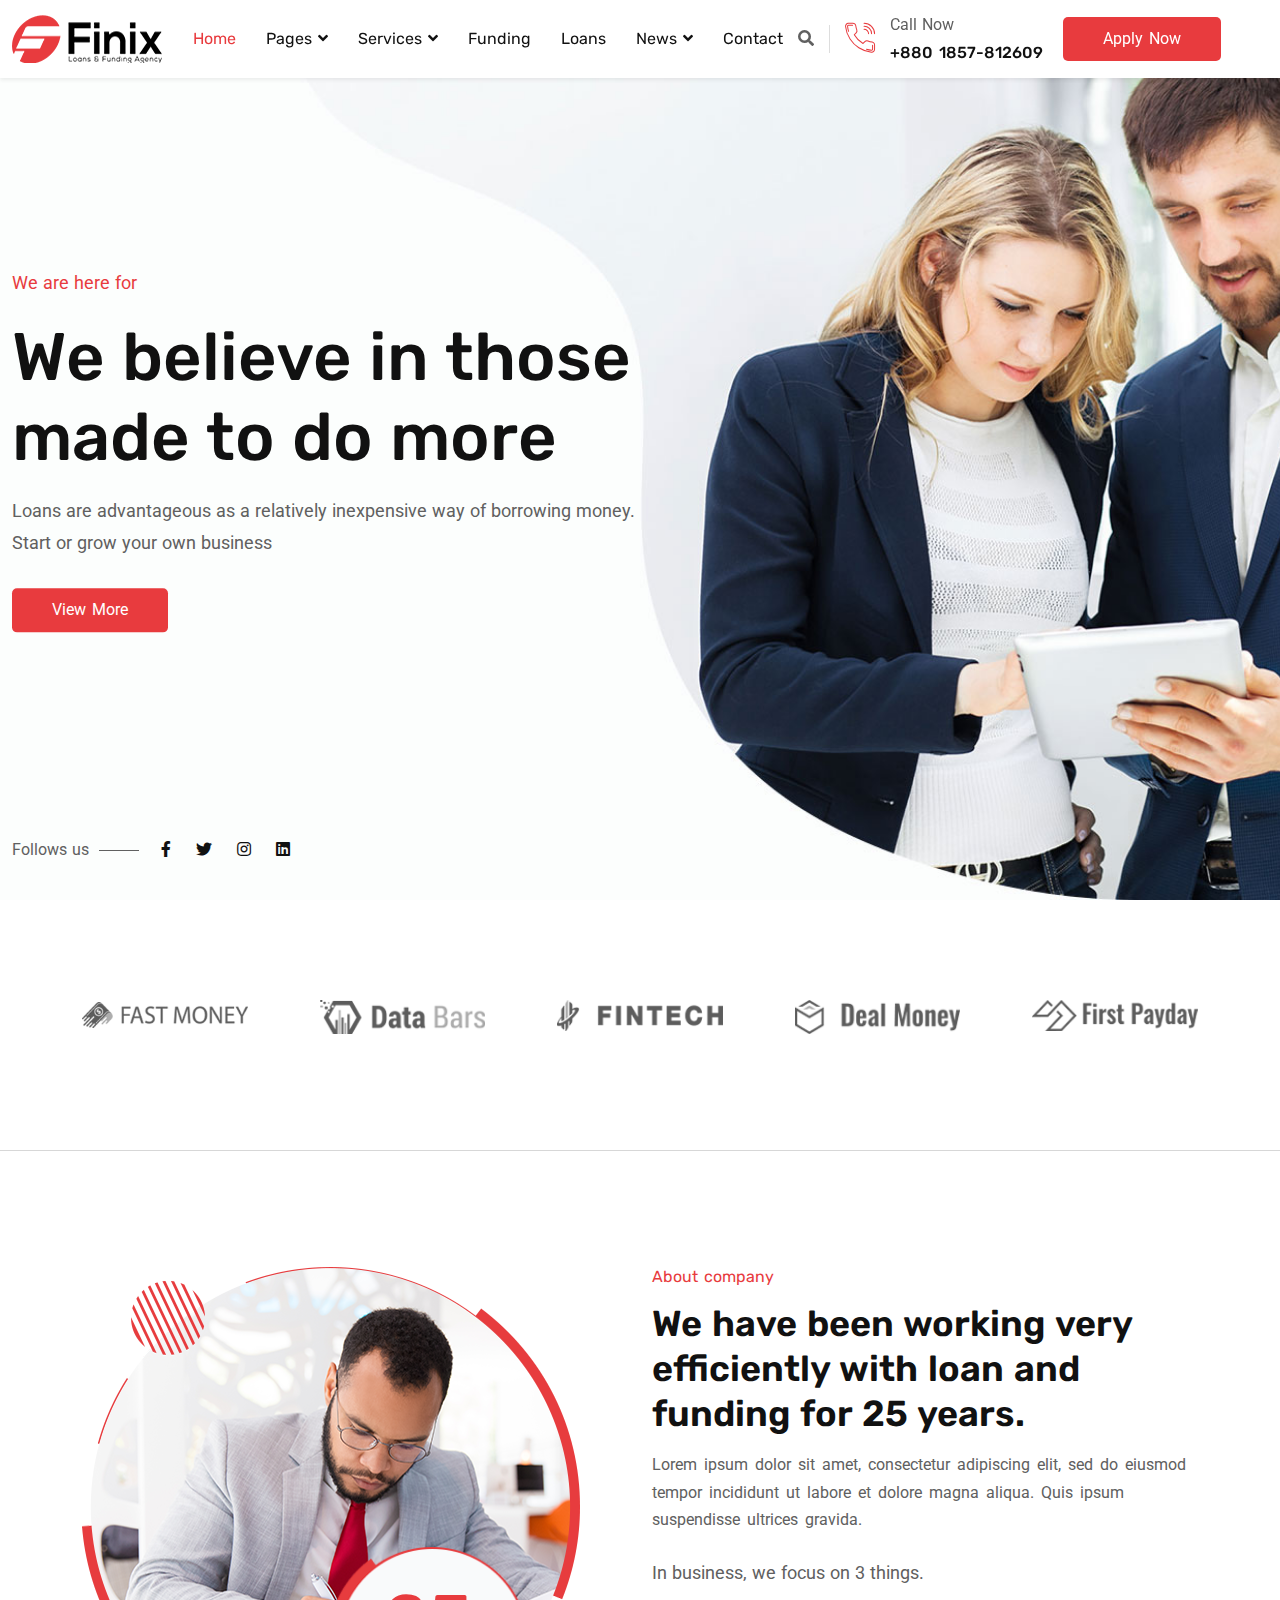
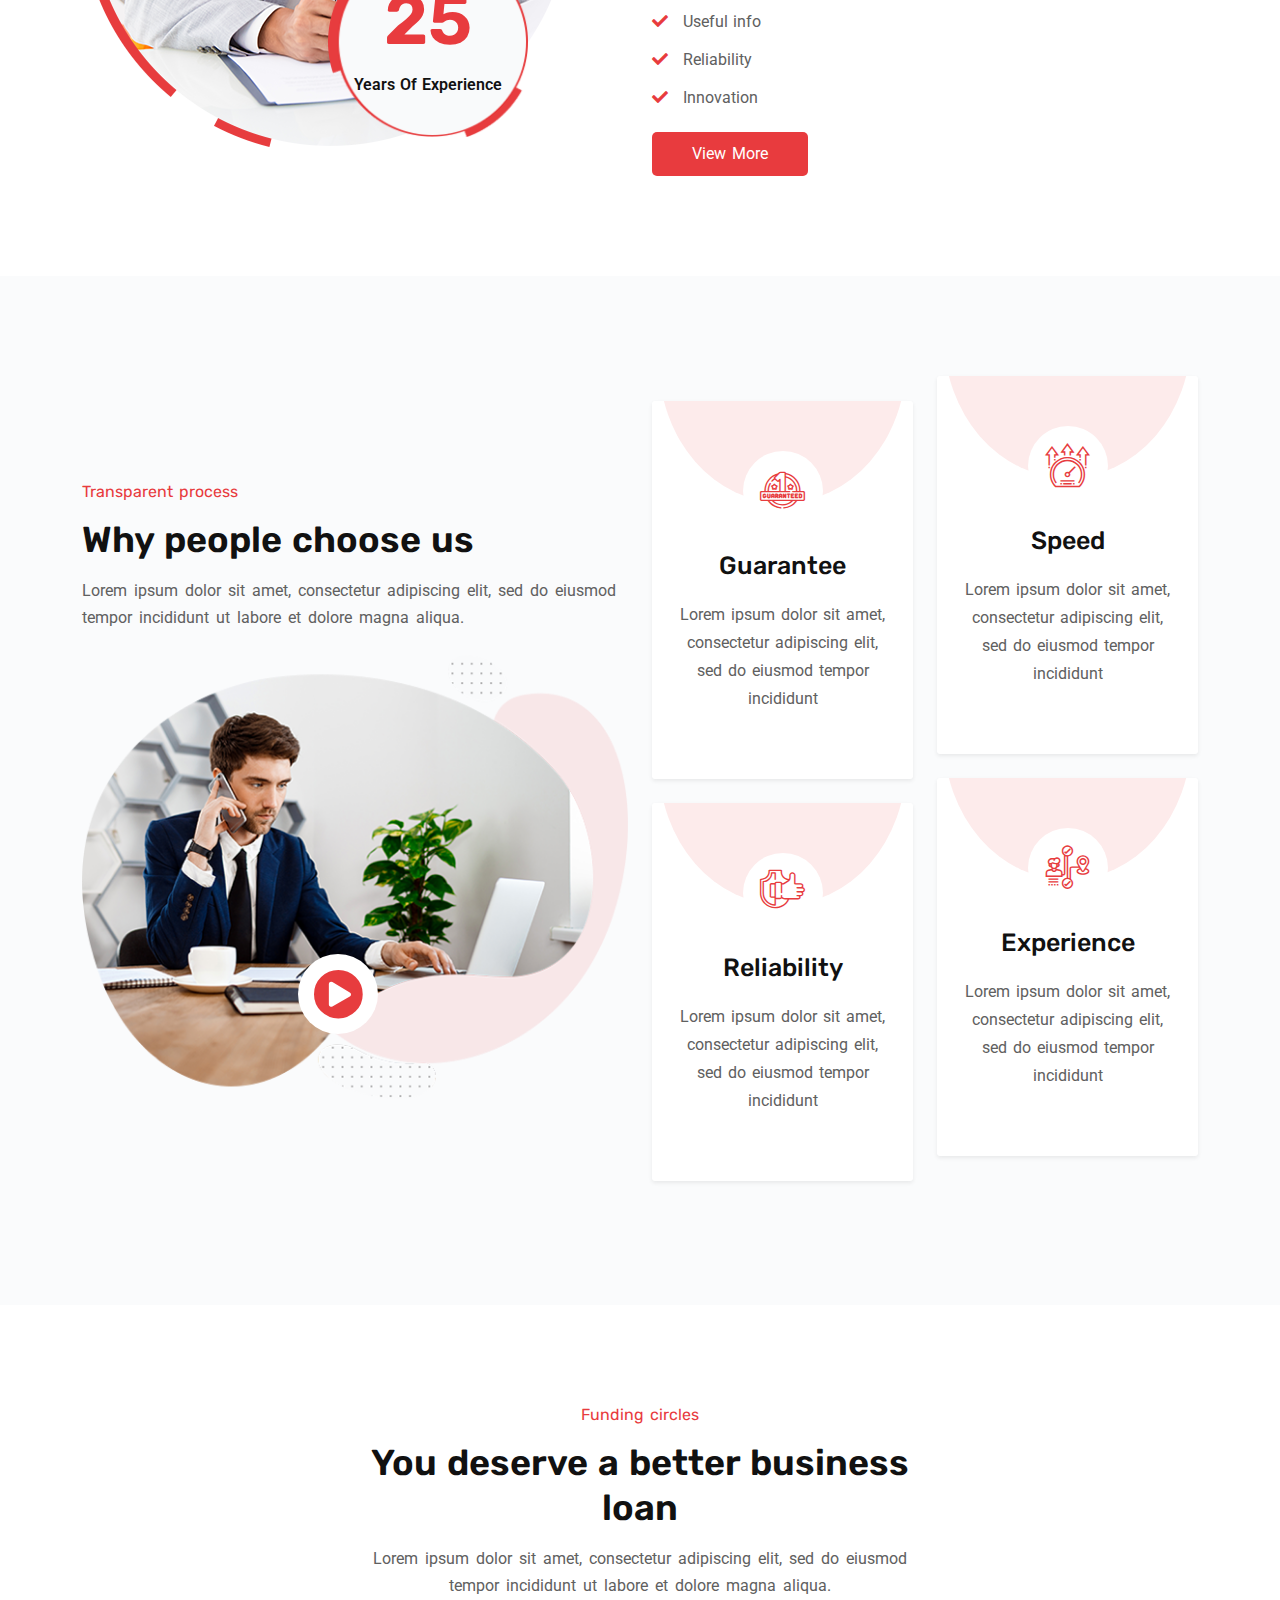
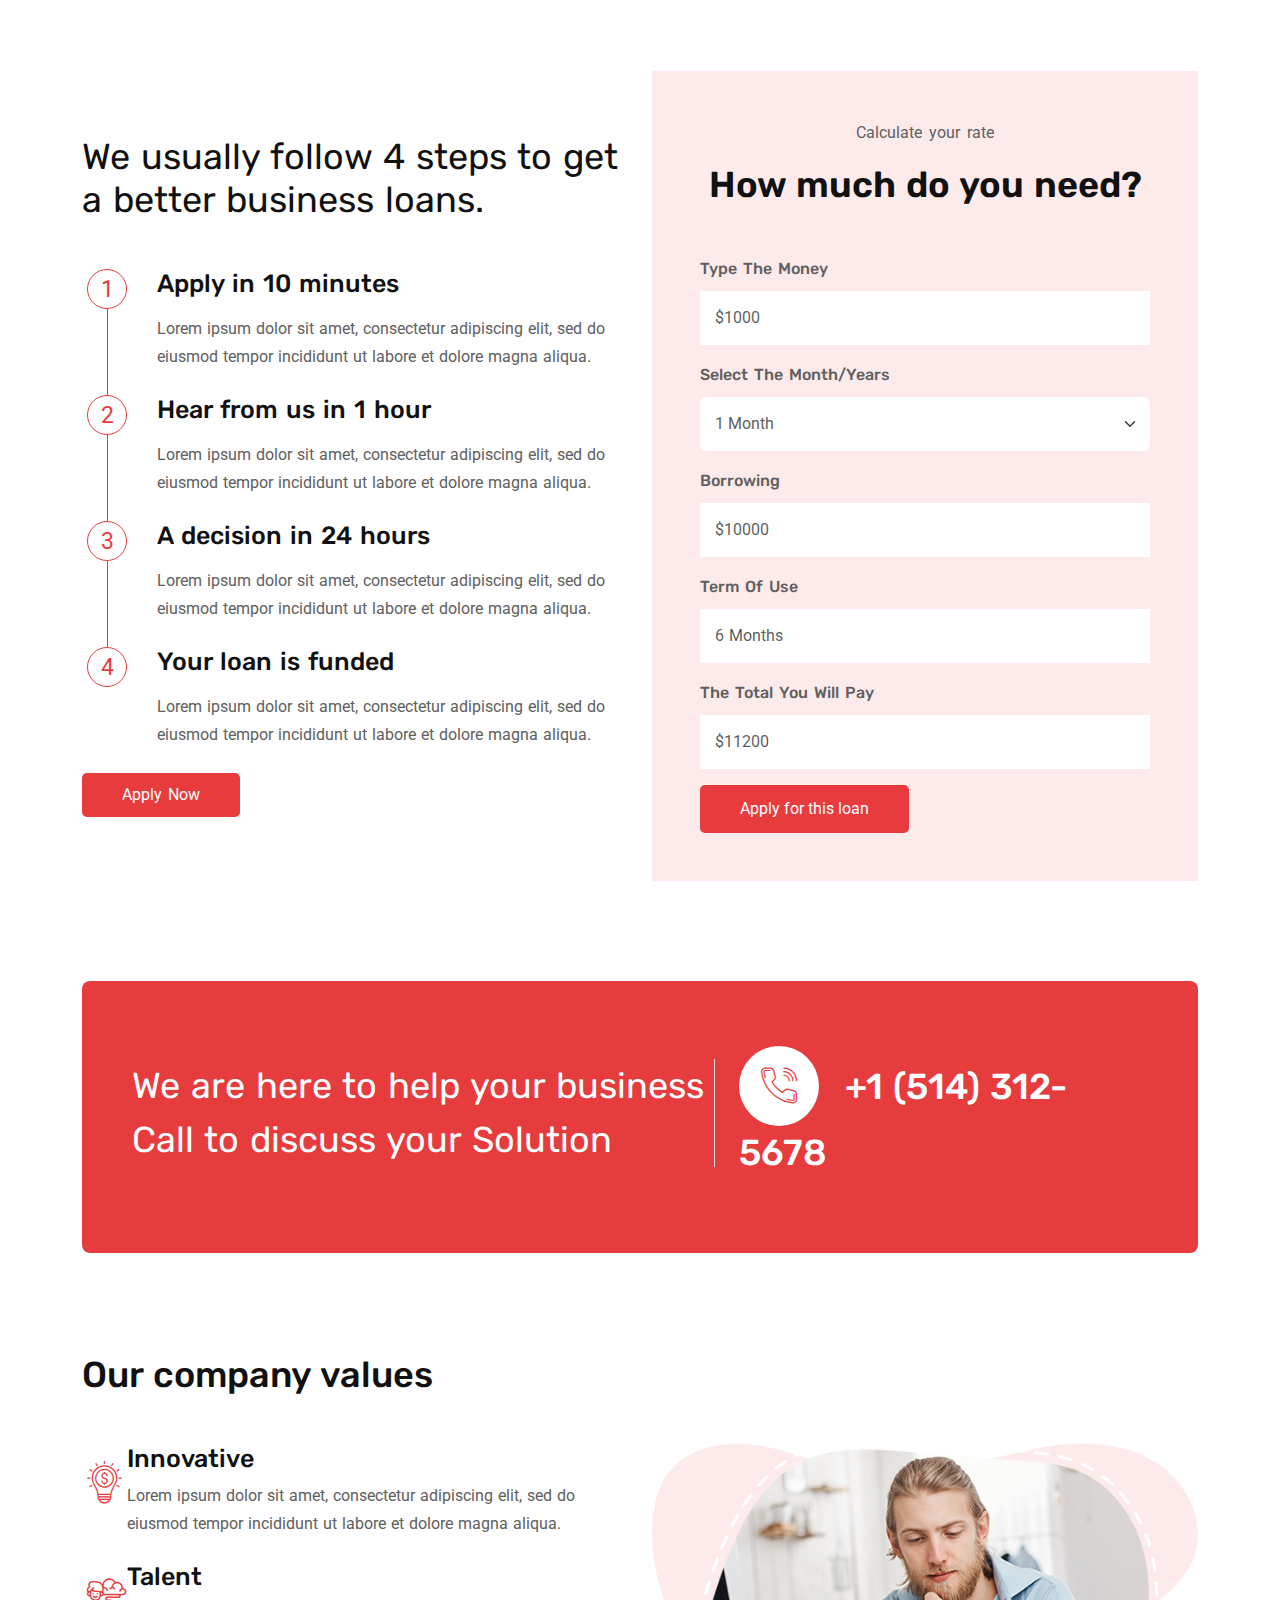
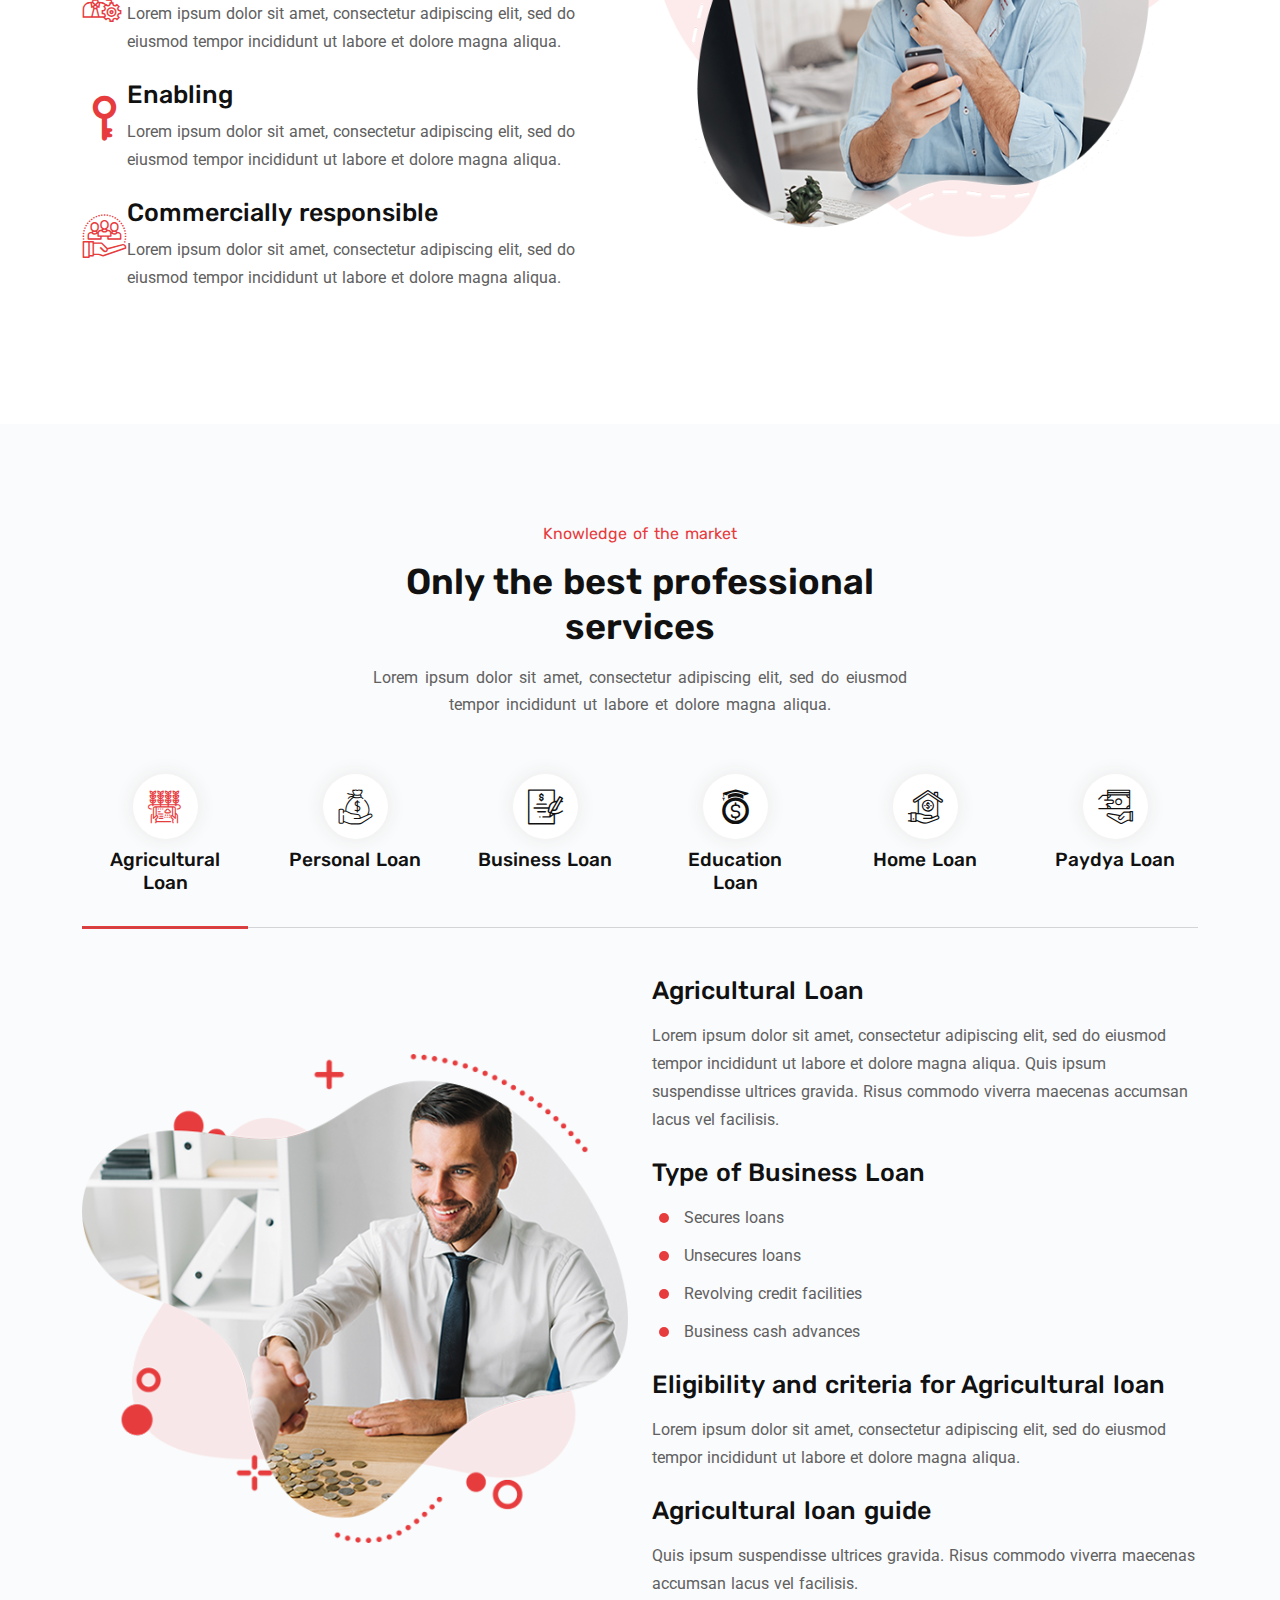
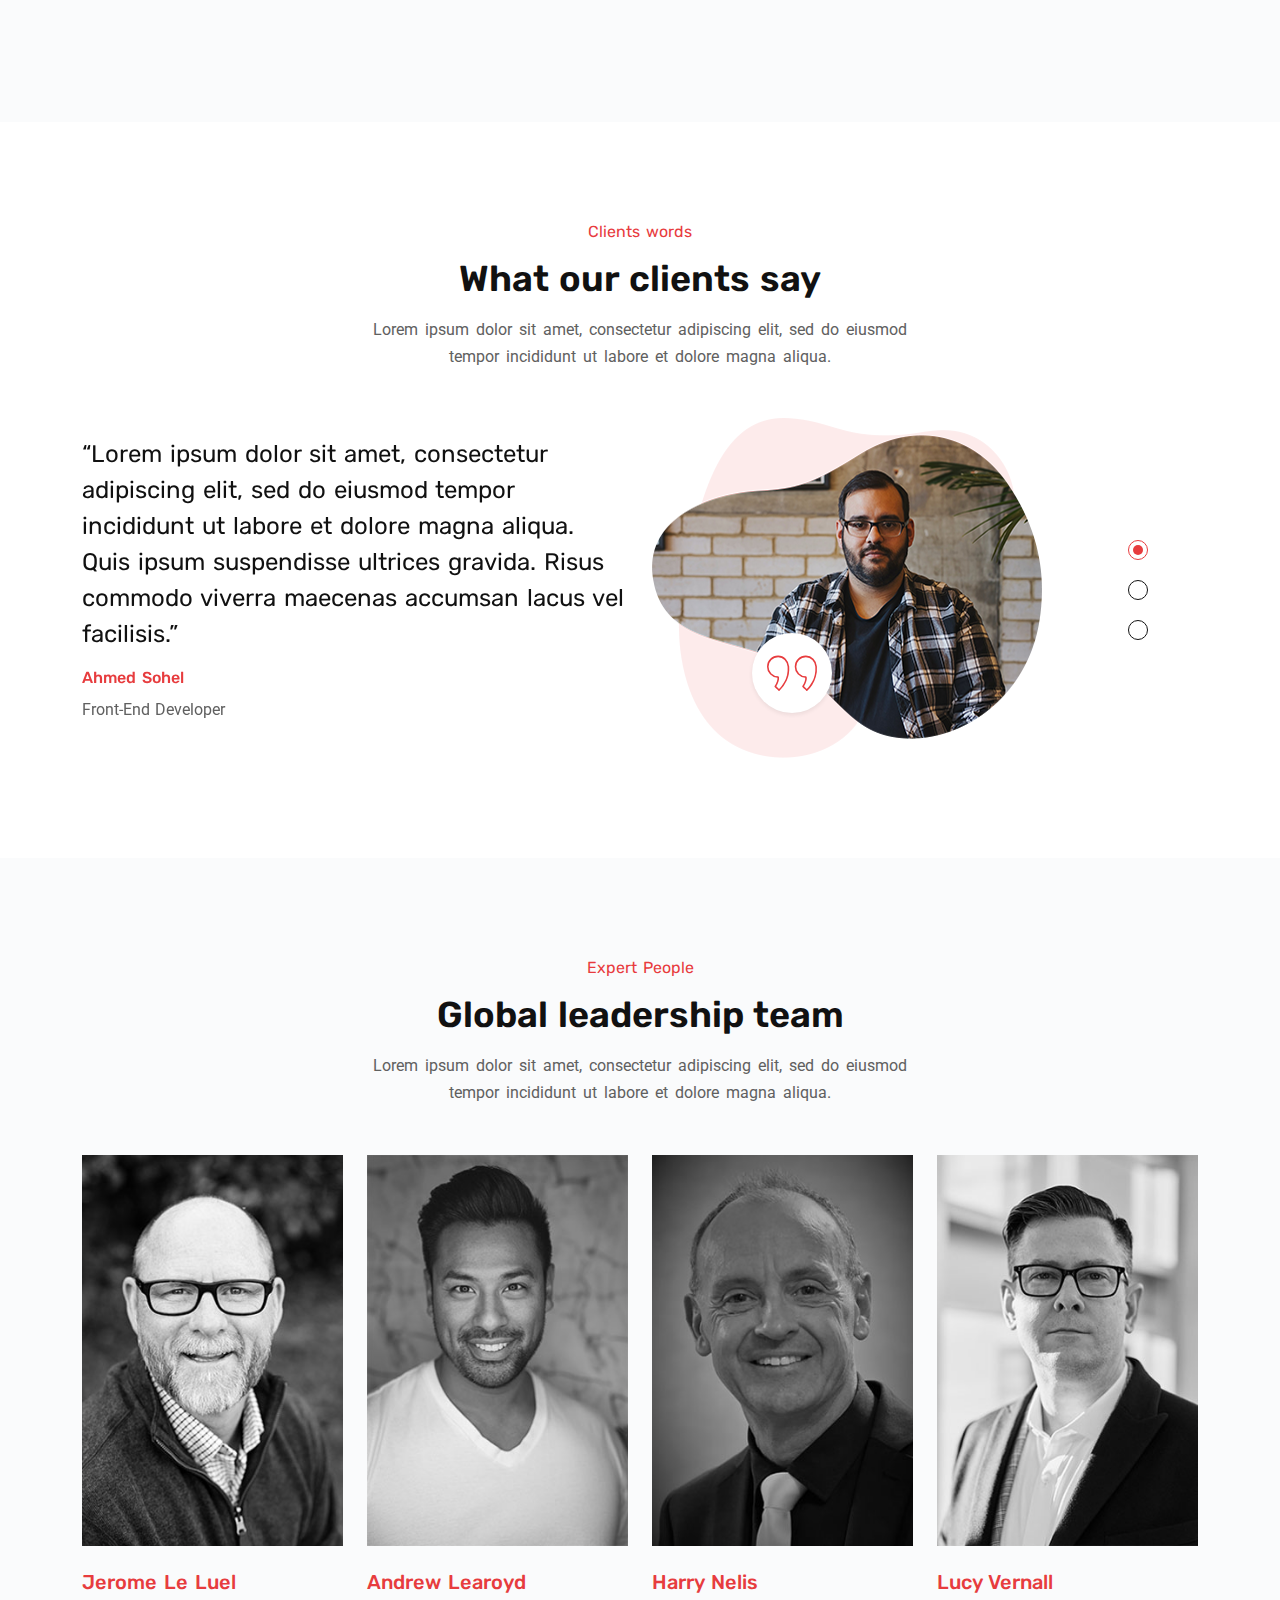
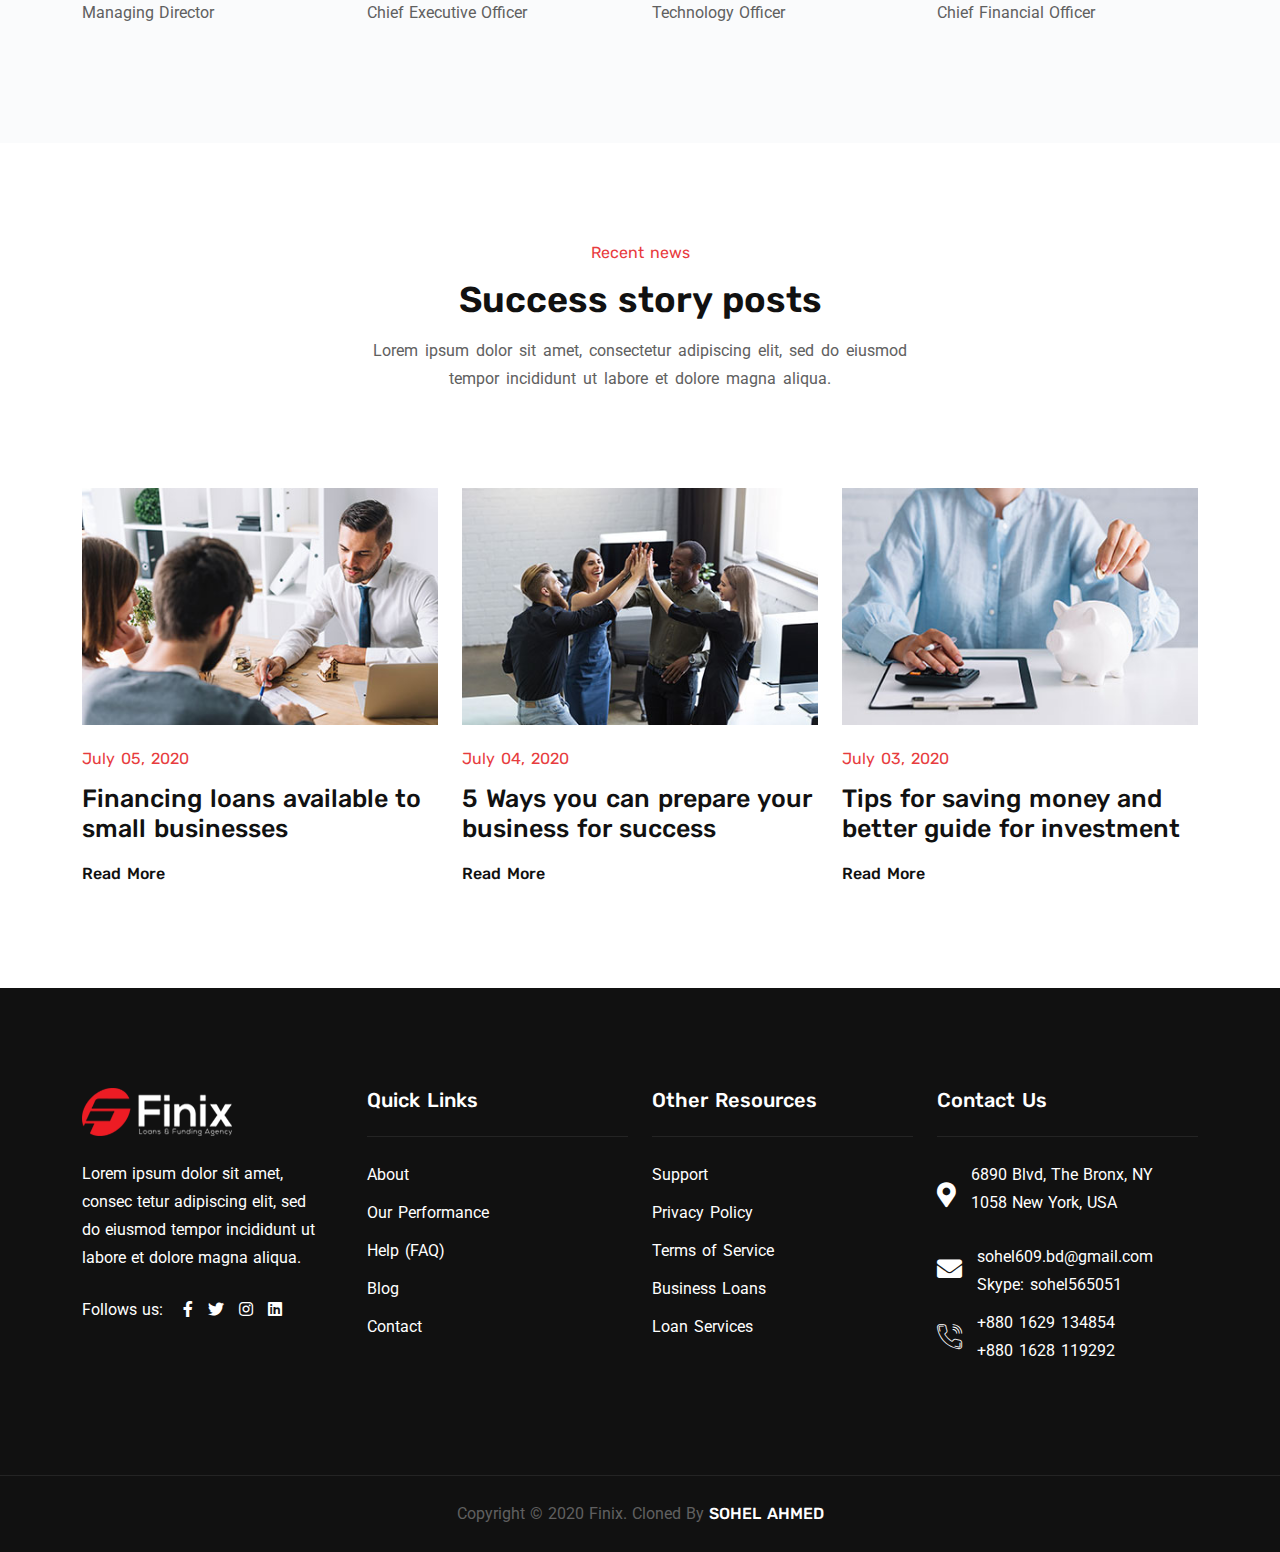
<file: index.html>
<!DOCTYPE html>
<html lang="en">
  <head>
    <!-- Required meta tags -->
    <meta charset="utf-8" />
    <meta name="viewport" content="width=device-width, initial-scale=1" />

    <!-- Favicon -->
    <link rel="shortcut icon" href="./images/favicon.png" type="image/png" sizes="25x25"/>

    <!-- Fonts Link -->
    <link rel="preconnect" href="https://fonts.gstatic.com" />
    <link href="https://fonts.googleapis.com/css2?family=Roboto:wght@300;400&display=swap" rel="stylesheet"/>
    <link rel="preconnect" href="https://fonts.gstatic.com" />
    <link href="https://fonts.googleapis.com/css2?family=Rubik:wght@300;400;500;600;700&display=swap" rel="stylesheet"/>

    <!-- Fonts-icon Link -->
    <link rel="stylesheet" href="./assets/font-icon/flaticon.css" />
    <link rel="stylesheet" href="https://cdnjs.cloudflare.com/ajax/libs/font-awesome/5.15.1/css/all.min.css"/>

    <!-- Bootstrap CSS -->
    <link rel="stylesheet" href="https://stackpath.bootstrapcdn.com/bootstrap/5.0.0-alpha1/css/bootstrap.min.css"/>

    <!-- CSS Link -->
    <link rel="stylesheet" href="style.css" />
    <link rel="stylesheet" href="./assets/css/responsive.css">

    <title>Finix - Loans and Finding Agency</title>
  </head>
  <body data-spy="scroll" data-target=".navbar">
    <!-- Header Section -->
    <header class="header-section">
      <!-- Navigation -->
      <nav class="navbar navbar-expand-lg navbar-light nav-bg fixed-top shadow-sm">
        <div class="container-fluid">
          <a class="navbar-brand" href="index.html">
            <img src="./images/logo-dark.png" alt="Finix" class="img-fluid" />
          </a>
          <button class="navbar-toggler" type="button" data-toggle="collapse" data-target="#navbarSupportedContent" aria-controls="navbarSupportedContent" aria-expanded="false" aria-label="Toggle navigation">
            <span class="navbar-toggler-icon"></span>
          </button>
          <div class="collapse navbar-collapse" id="navbarSupportedContent">
            <ul class="navbar-nav nav-menu ml-auto mb-2 mb-lg-0">
              <li class="nav-item">
                <a class="nav-link active" aria-current="page" href="index.html">Home</a>
              </li>
              <li class="nav-item drop-btn">
                <a class="nav-link" href="#">Pages <i class="fas fa-angle-down"></i></a>
                <ul class="drop-content shadow">
                  <li><a href="about.html">About</a></li>
                  <li><a href="team.html">Team</a></li>
                  <li><a href="faq.html">FAQ</a></li>
                  <li><a href="gallery.html">Gallery</a></li>
                </ul>
              </li>
              <li class="nav-item drop-btn">
                <a class="nav-link" href="services.html">Services <i class="fas fa-angle-down"></i></a>
                <ul class="drop-content shadow">
                  <li><a href="services.html">Services</a></li>
                  <li><a href="single-service.html">Services Details</a></li>
                </ul>
              </li>
              <li class="nav-item">
                <a class="nav-link" href="#">Funding</a>
              </li>
              <li class="nav-item">
                <a class="nav-link" href="#">Loans</a>
              </li>
              <li class="nav-item drop-btn">
                <a class="nav-link" href="blog.html">News <i class="fas fa-angle-down"></i></a>
                <ul class="drop-content shadow">
                  <li><a href="blog.html">News Grid</a></li>
                  <li><a href="blog-post.html">News Details</a></li>
                </ul>
              </li>
              <li class="nav-item">
                <a class="nav-link" href="contact.html">Contact</a>
              </li>
            </ul>
            <div class="top-info d-lg-flex align-items-center">
              <div class="search-icon">
                <i class="fas fa-search"></i>
                <form action="#" class="search-form">
                  <input type="text" placeholder="Search" class="form-control search-input"/>
                  <button type="submit" class="search-submit">
                    <i class="fas fa-search"></i>
                  </button>
                </form>
              </div>
              <div class="call-button d-flex align-items-center">
                <div class="call-icon">
                  <i class="flaticon-telephone"></i>
                </div>
                <div class="call-info">
                  <span class="d-block">Call Now</span>
                  <a href="tel:+8801857812609">+880 1857-812609</a>
                </div>
              </div>
              <div class="apply-button">
                <a href="#" class="btn btn-default">Apply Now</a>
              </div>
            </div>
          </div>
        </div>
      </nav>
      <!-- Banner -->
      <div class="container-fluid">
        <div class="banner-content">
          <p class="banner-sub">We are here for</p>
          <h1 class="banner-title">We believe in those made to do more</h1>
          <p class="banner-text">Loans are advantageous as a relatively inexpensive way of borrowing money. Start or grow your own business</p>
          <a href="#" class="btn btn-default">View More</a>
        </div>
        <div class="banner-social d-flex align-items-center">
          <p>Follows us</p>
          <ul>
            <li><a href="#"><i class="fab fa-facebook-f"></i></a></li>
            <li><a href="#"><i class="fab fa-twitter"></i></a></li>
            <li><a href="#"><i class="fab fa-instagram"></i></a></li>
            <li><a href="#"><i class="fab fa-linkedin"></i></a></li>
          </ul>
        </div>
      </div>
    </header>
    <!-- Header Section -->

    <!-- Partner Section -->
    <section class="partner-section section-padding">
      <div class="container">
        <div class="row justify-content-between">
          <!-- Single Partner -->
          <div class="col-lg-2">
            <div class="single-partner">
              <img src="./images/partner-1.png" alt="partner" class="img-fluid">
            </div>
          </div>
          <!-- Single Partner -->
          <div class="col-lg-2">
            <div class="single-partner">
              <img src="./images/partner-2.png" alt="partner" class="img-fluid">
            </div>
          </div>
          <!-- Single Partner -->
          <div class="col-lg-2">
            <div class="single-partner">
              <img src="./images/partner-3.png" alt="partner" class="img-fluid">
            </div>
          </div>
          <!-- Single Partner -->
          <div class="col-lg-2">
            <div class="single-partner">
              <img src="./images/partner-4.png" alt="partner" class="img-fluid">
            </div>
          </div>
          <!-- Single Partner -->
          <div class="col-lg-2">
            <div class="single-partner">
              <img src="./images/partner-5.png" alt="partner" class="img-fluid">
            </div>
          </div>
        </div>
      </div>
    </section>
    <hr>
    <!-- Partner Section -->

    <!-- About Section -->
    <section class="about-section section-padding">
      <div class="container">
        <div class="row justify-content-center">
          <!-- Single Col -->
          <div class="col-lg-6 col-md-10">
            <div class="about-img-area position-relative">
              <img src="./images/about-img.png" alt="About Images" class="img-fluid">
              <div class="about-shape text-center d-flex align-items-center justify-content-center">
                <div class="about-shape-text">
                  <h3>25</h3>
                  <p>Years Of Experience</p>
                </div>
              </div>
            </div>
          </div>
          <!-- Single Col -->
          <div class="col-lg-6 col-md-10">
            <div class="about-text-area">
              <div class="section-title-area mb-4">
                <h5 class="section-sub">About company</h5>
                <h2 class="section-title">We have been working very efficiently with loan and funding for 25 years.</h2>
                <p class="section-text">Lorem ipsum dolor sit amet, consectetur adipiscing elit, sed do eiusmod tempor incididunt ut labore et dolore magna aliqua. Quis ipsum suspendisse ultrices gravida.</p>
              </div>
              <div class="about-content">
                <p>In business, we focus on 3 things.</p>
                <ul>
                  <li> <i class="fas fa-check"></i> Useful info</li>
                  <li> <i class="fas fa-check"></i> Reliability</li>
                  <li> <i class="fas fa-check"></i> Innovation</li>
                </ul>
                <a href="#" class="btn btn-default">View More</a>
              </div>
            </div>
          </div>
        </div>
      </div>
    </section>
    <!-- About Section -->

    <!-- Why choose section -->
    <section class="why-choose-section section-padding custom-bg">
      <div class="container">
        <div class="row justify-content-center align-items-center">
          <!-- Single col -->
          <div class="col-lg-6 col-md-10">
            <div class="section-title-area mb-4">
              <h5 class="section-sub">Transparent process</h5>
              <h2 class="section-title">Why people choose us</h2>
              <p class="section-text">Lorem ipsum dolor sit amet, consectetur adipiscing elit, sed do eiusmod tempor incididunt ut labore et dolore magna aliqua.</p>
            </div>
            <div class="why-choose-img-area position-relative">
              <img src="./images/choose.png" alt="Why choose " class="img-fluid">
              <a href="#" class="play-btn"><i class="fas fa-play-circle"></i></a>
            </div>
          </div>
          <!-- Single col -->
          <div class="col-lg-6 col-md-10">
            <div class="why-choose-content-area">
              <div class="row">
                <!-- single item -->
                <div class="col-md-6">
                  <div class="why-choose-single-item mar-top1 overflow-hidden text-center shadow-sm position-relative mb-4">
                    <div class="icon-area">
                      <i class="flaticon-guaranteed"></i>
                    </div>
                    <div class="text-area">
                      <h3>Guarantee</h3>
                      <p>Lorem ipsum dolor sit amet, consectetur adipiscing elit, sed do eiusmod tempor incididunt</p>
                    </div>
                  </div>
                </div>
                <!-- single item -->
                <div class="col-md-6">
                  <div class="why-choose-single-item overflow-hidden text-center shadow-sm position-relative mb-4">
                    <div class="icon-area">
                      <i class="flaticon-speed"></i>
                    </div>
                    <div class="text-area">
                      <h3>Speed</h3>
                      <p>Lorem ipsum dolor sit amet, consectetur adipiscing elit, sed do eiusmod tempor incididunt</p>
                    </div>
                  </div>
                </div>
                <!-- single item -->
                <div class="col-md-6">
                  <div class="why-choose-single-item overflow-hidden text-center shadow-sm position-relative mb-4">
                    <div class="icon-area">
                      <i class="flaticon-reliability"></i>
                    </div>
                    <div class="text-area">
                      <h3>Reliability</h3>
                      <p>Lorem ipsum dolor sit amet, consectetur adipiscing elit, sed do eiusmod tempor incididunt</p>
                    </div>
                  </div>
                </div>
                <!-- single item -->
                <div class="col-md-6">
                  <div class="why-choose-single-item mar-top2 overflow-hidden text-center shadow-sm position-relative mb-4">
                    <div class="icon-area">
                      <i class="flaticon-user-experience"></i>
                    </div>
                    <div class="text-area">
                      <h3>Experience</h3>
                      <p>Lorem ipsum dolor sit amet, consectetur adipiscing elit, sed do eiusmod tempor incididunt</p>
                    </div>
                  </div>
                </div>
              </div>
            </div>
          </div>
        </div>
      </div>
    </section>
    <!-- Why choose section -->

    <!-- Funding Section -->
    <section class="funding-section section-padding">
      <div class="container">
        <!-- section  title -->
        <div class="row justify-content-center">
          <div class="col-lg-6 col-md-10">
            <div class="section-title-area text-center mb-4">
              <h5 class="section-sub">Funding circles</h5>
              <h2 class="section-title">You deserve a better business loan</h2>
              <p class="section-text">Lorem ipsum dolor sit amet, consectetur adipiscing elit, sed do eiusmod tempor incididunt ut labore et dolore magna aliqua.</p>
            </div>
          </div>
        </div>
        <!-- Section content -->
        <div class="section-content mt-5">
          <div class="row justify-content-center align-items-center">
            <!-- Single col -->
            <div class="col-lg-6 col-md-8">
              <div class="step-timeline-area">
                <h2 class="mb-5">We usually follow 4 steps to get a better business loans.</h2>
                <ul class="step-timeline position-relative">
                  
                  <li data-count="1" class="mb-4">
                    <h3 class="mb-3">Apply in 10 minutes</h3>
                    <p>Lorem ipsum dolor sit amet, consectetur adipiscing elit, sed do eiusmod tempor incididunt ut labore et dolore magna aliqua.</p>
                  </li>

                  <li data-count="2" class="mb-4">
                    <h3 class="mb-3">Hear from us in 1 hour</h3>
                    <p>Lorem ipsum dolor sit amet, consectetur adipiscing elit, sed do eiusmod tempor incididunt ut labore et dolore magna aliqua.</p>
                  </li>

                  <li data-count="3" class="mb-4">
                    <h3 class="mb-3">A decision in 24 hours</h3>
                    <p>Lorem ipsum dolor sit amet, consectetur adipiscing elit, sed do eiusmod tempor incididunt ut labore et dolore magna aliqua.</p>
                  </li>

                  <li data-count="4" class="mb-4">
                    <h3 class="mb-3">Your loan is funded</h3>
                    <p>Lorem ipsum dolor sit amet, consectetur adipiscing elit, sed do eiusmod tempor incididunt ut labore et dolore magna aliqua.</p>
                  </li>
                </ul>
                <a href="#" class="btn btn-default">Apply Now</a>
              </div>
            </div>
            <!-- Single col -->
            <div class="col-lg-6 col-md-8">
              <div class="calculation-form-area p-5">
                <div class="form-title text-center">
                  <p class="section-text">Calculate your rate</p>
                  <h2 class="section-title">How much do you need?</h2>
                </div>
                <form action="#" class="calculation-form mt-5">
                  <!-- single-input -->
                  <div class="form-group mb-3">
                    <label for="money-type" class="mb-2">Type The Money</label>
                    <input type="text" class="form-control form-input" id="money-type" placeholder="$1000">
                  </div>
                  <!-- single-input -->
                  <div class="form-group mb-3">
                    <label for="month" class="mb-2">Select The Month/Years</label>
                    <select class="form-select select-input" aria-label="Default select example">
                      <option value="1" selected>1 Month</option>
                      <option value="2">2 Months</option>
                      <option value="3">3 Months</option>
                      <option value="4">4 Months</option>
                      <option value="6">6 Months</option>
                      <option value="1">1 year</option>
                      <option value="24">2 years</option>
                      <option value="36">3 years</option>
                    </select>
                  </div>
                  <!-- single-input -->
                  <div class="form-group mb-3">
                    <label for="borrowing" class="mb-2">Borrowing</label>
                    <input type="text" class="form-control form-input" id="borrowing" placeholder="$10000">
                  </div>
                  <!-- single-input -->
                  <div class="form-group mb-3">
                    <label for="term-time" class="mb-2">Term Of Use</label>
                    <input type="text" class="form-control form-input" id="term-time" placeholder="6 Months">
                  </div>
                  <!-- single-input -->
                  <div class="form-group mb-3">
                    <label for="total" class="mb-2">The Total You Will Pay</label>
                    <input type="text" class="form-control form-input" id="total" placeholder="$11200">
                  </div>
                  <button type="submit" class="bnt btn-block btn-default">Apply for this loan</button>
                </form>
              </div>
            </div>
          </div>
        </div>
      </div>
    </section>
    <!-- Funding Section -->
    
    <!-- Solution section -->
    <section class="solution-section">
      <div class="container">
        <div class="solution-item">
          <div class="row align-items-center">
            <!-- single col -->
            <div class="col-lg-7 col-md-6">
              <div class="solution-content position-relative">
                <h2>We are here to help your business Call to discuss your Solution</h2>
              </div>
            </div>
            <!-- single col -->
            <div class="col-lg-5 col-md-6">
              <div class="solution-info text-right">
                <h2><i class="flaticon-telephone"></i> <a href="tel:+1514312-5678" class="text-white">+1 (514) 312-5678</a></h2>
              </div>
            </div>
          </div>
        </div>
      </div>
    </section>
    <!-- Solution section -->

    <!-- company valo section -->
    <section class="company-value-section section-padding">
      <div class="container">
        <div class="row justify-content-center align-items-center">
          <!-- single-col -->
          <div class="col-lg-6 cocl-md-8">
            <div class="value-text-area">
              <h2 class="mb-5">Our company values</h2>
              <ul class="value-items p-0">
                <!-- single item -->
                <li class="d-flex align-items-start mb-2">
                  <div class="value-icon">
                    <i class="flaticon-idea"></i>
                  </div>
                  <div class="value-text ml-4">
                    <h3>Innovative</h3>
                    <p>Lorem ipsum dolor sit amet, consectetur adipiscing elit, sed do eiusmod tempor incididunt ut labore et dolore magna aliqua.</p>
                  </div>
                </li>
                <!-- single item -->
                <li class="d-flex align-items-start mb-2">
                  <div class="value-icon">
                    <i class="flaticon-talent"></i>
                  </div>
                  <div class="value-text ml-4">
                    <h3>Talent</h3>
                    <p>Lorem ipsum dolor sit amet, consectetur adipiscing elit, sed do eiusmod tempor incididunt ut labore et dolore magna aliqua.</p>
                  </div>
                </li>
                <!-- single item -->
                <li class="d-flex align-items-start mb-2">
                  <div class="value-icon">
                    <i class="flaticon-key"></i>
                  </div>
                  <div class="value-text ml-4">
                    <h3>Enabling</h3>
                    <p>Lorem ipsum dolor sit amet, consectetur adipiscing elit, sed do eiusmod tempor incididunt ut labore et dolore magna aliqua.</p>
                  </div>
                </li>
                <!-- single item -->
                <li class="d-flex align-items-start mb-2">
                  <div class="value-icon">
                    <i class="flaticon-responsibility"></i>
                  </div>
                  <div class="value-text ml-4">
                    <h3>Commercially responsible</h3>
                    <p>Lorem ipsum dolor sit amet, consectetur adipiscing elit, sed do eiusmod tempor incididunt ut labore et dolore magna aliqua.</p>
                  </div>
                </li>
              </ul>
            </div>
          </div>
          <!-- single-col -->
          <div class="col-lg-6 cocl-md-8">
            <div class="value-img-area">
              <img src="./images/company2.png" alt="company value" class="img-fluid">
            </div>
          </div>
        </div>
      </div>
    </section>
    <!-- company valo section -->

    <!-- Service section -->
    <section class="servicec-section section-padding custom-bg">
      <div class="container">
        <!-- Section-title -->
        <div class="row justify-content-center">
          <div class="col-lg-6 col-md-10">
            <div class="section-title-area text-center mb-5">
              <h5 class="section-sub">Knowledge of the market</h5>
              <h2 class="section-title">Only the best professional services</h2>
              <p class="section-text">Lorem ipsum dolor sit amet, consectetur adipiscing elit, sed do eiusmod tempor incididunt ut labore et dolore magna aliqua.</p>
            </div>
          </div>
        </div>
        <!-- section-content -->
        <div class="row">
          <div class="col-12">
            <div class="section-content">
              
              <ul class="row nav mb-3" id="pills-tab" role="tablist">
                <!-- single button -->
                <li class="nav-item col-lg-2">
                  <a class="nav-link active" id="pills-home-tab" data-toggle="pill" href="#agricultural" role="tab">
                    <div class="tab-button text-center">
                      <div class="tab-btn-icon">
                        <i class="flaticon-agriculture"></i>
                      </div>
                      <div class="tab-btn-text">
                        <h4>Agricultural Loan</h4>
                      </div>
                    </div>
                  </a>
                </li>
                <!-- single button -->
                <li class="nav-item col-lg-2">
                  <a class="nav-link" id="pills-profile-tab" data-toggle="pill" href="#personal" role="tab">
                    <div class="tab-button text-center">
                      <div class="tab-btn-icon">
                        <i class="flaticon-salary"></i>
                      </div>
                      <div class="tab-btn-text">
                        <h4>Personal Loan</h4>
                      </div>
                    </div>
                  </a>
                </li>
                <!-- single button -->
                <li class="nav-item col-lg-2">
                  <a class="nav-link" id="pills-contact-tab" data-toggle="pill" href="#business" role="tab">
                    <div class="tab-button text-center">
                      <div class="tab-btn-icon">
                        <i class="flaticon-loan"></i>
                      </div>
                      <div class="tab-btn-text">
                        <h4>Business Loan</h4>
                      </div>
                    </div>
                  </a>
                </li>
                <!-- single button -->
                <li class="nav-item col-lg-2">
                  <a class="nav-link" id="pills-contact-tab" data-toggle="pill" href="#education" role="tab">
                    <div class="tab-button text-center">
                      <div class="tab-btn-icon">
                        <i class="flaticon-education-cost"></i>
                      </div>
                      <div class="tab-btn-text">
                        <h4>Education Loan</h4>
                      </div>
                    </div>
                  </a>
                </li>
                <!-- single button -->
                <li class="nav-item col-lg-2">
                  <a class="nav-link" id="pills-contact-tab" data-toggle="pill" href="#home-loan" role="tab">
                    <div class="tab-button text-center">
                      <div class="tab-btn-icon">
                        <i class="flaticon-loan-1"></i>
                      </div>
                      <div class="tab-btn-text">
                        <h4>Home Loan</h4>
                      </div>
                    </div>
                  </a>
                </li>
                <!-- single button -->
                <li class="nav-item col-lg-2">
                  <a class="nav-link" id="pills-contact-tab" data-toggle="pill" href="#payday" role="tab">
                    <div class="tab-button text-center">
                      <div class="tab-btn-icon">
                        <i class="flaticon-loan-2"></i>
                      </div>
                      <div class="tab-btn-text">
                        <h4>Paydya Loan</h4>
                      </div>
                    </div>
                  </a>
                </li>
              </ul>
              <hr>
              <div class="tab-content mt-5" id="pills-tabContent">
                <!-- single tab -->
                <div class="tab-pane fade show active" id="agricultural" role="tabpanel" aria-labelledby="pills-home-tab">
                  <div class="row justify-content-center align-items-center">
                    <!-- single-col -->
                    <div class="col-lg-6 col-md-10 d-md-block d-none">
                      <div class="tab-contant-img-area">
                        <img src="./images/services-tab.png" alt="service image" class="img-fluid">
                      </div>
                    </div>
                    <!-- single-col -->
                    <div class="col-lg-6 col-md-10">
                      <div class="tab-content-text-area">
                        <div class="service-item mb-4">
                          <h3 class="mb-3">Agricultural Loan</h3>
                          <p>Lorem ipsum dolor sit amet, consectetur adipiscing elit, sed do eiusmod tempor incididunt ut labore et dolore magna aliqua. Quis ipsum suspendisse ultrices gravida. Risus commodo viverra maecenas accumsan lacus vel facilisis.</p>
                        </div>
                        <div class="service-item mb-4">
                          <h3 class="mb-3">Type of Business Loan</h3>
                          <ul class="tab-list">
                            <li>Secures loans</li>
                            <li>Unsecures loans</li>
                            <li>Revolving credit facilities</li>
                            <li>Business cash advances</li>
                          </ul>
                        </div>
                        <div class="service-item mb-4">
                          <h3 class="mb-3">Eligibility and criteria for Agricultural loan</h3>
                          <p>Lorem ipsum dolor sit amet, consectetur adipiscing elit, sed do eiusmod tempor incididunt ut labore et dolore magna aliqua.</p>
                        </div>
                        <div class="service-item mb-4">
                          <h3 class="mb-3">Agricultural loan guide</h3>
                          <p>Quis ipsum suspendisse ultrices gravida. Risus commodo viverra maecenas accumsan lacus vel facilisis.</p>
                        </div>
                      </div>
                    </div>
                  </div>
                </div>
                <!-- single tab -->
                <div class="tab-pane fade" id="personal" role="tabpanel" aria-labelledby="pills-profile-tab">
                  <div class="row justify-content-center align-items-center">
                    <!-- single-col -->
                    <div class="col-lg-6 col-md-10 d-md-block d-none">
                      <div class="tab-contant-img-area">
                        <img src="./images/services-tab.png" alt="service image" class="img-fluid">
                      </div>
                    </div>
                    <!-- single-col -->
                    <div class="col-lg-6 col-md-10">
                      <div class="tab-content-text-area">
                        <div class="service-item mb-4">
                          <h3 class="mb-3">Personal Loan</h3>
                          <p>Lorem ipsum dolor sit amet, consectetur adipiscing elit, sed do eiusmod tempor incididunt ut labore et dolore magna aliqua. Quis ipsum suspendisse ultrices gravida. Risus commodo viverra maecenas accumsan lacus vel facilisis.</p>
                        </div>
                        <div class="service-item mb-4">
                          <h3 class="mb-3">Type of Business Loan</h3>
                          <ul class="tab-list">
                            <li>Secures loans</li>
                            <li>Unsecures loans</li>
                            <li>Revolving credit facilities</li>
                            <li>Business cash advances</li>
                          </ul>
                        </div>
                        <div class="service-item mb-4">
                          <h3 class="mb-3">Eligibility and criteria for Personal loan</h3>
                          <p>Lorem ipsum dolor sit amet, consectetur adipiscing elit, sed do eiusmod tempor incididunt ut labore et dolore magna aliqua.</p>
                        </div>
                        <div class="service-item mb-4">
                          <h3 class="mb-3">Personal loan guide</h3>
                          <p>Quis ipsum suspendisse ultrices gravida. Risus commodo viverra maecenas accumsan lacus vel facilisis.</p>
                        </div>
                      </div>
                    </div>
                  </div>
                </div>
                <!-- single tab -->
                <div class="tab-pane fade" id="business" role="tabpanel" aria-labelledby="pills-contact-tab">
                  <div class="row justify-content-center align-items-center">
                    <!-- single-col -->
                    <div class="col-lg-6 col-md-10 d-md-block d-none">
                      <div class="tab-contant-img-area">
                        <img src="./images/services-tab.png" alt="service image" class="img-fluid">
                      </div>
                    </div>
                    <!-- single-col -->
                    <div class="col-lg-6 col-md-10">
                      <div class="tab-content-text-area">
                        <div class="service-item mb-4">
                          <h3 class="mb-3">Business Loan</h3>
                          <p>Lorem ipsum dolor sit amet, consectetur adipiscing elit, sed do eiusmod tempor incididunt ut labore et dolore magna aliqua. Quis ipsum suspendisse ultrices gravida. Risus commodo viverra maecenas accumsan lacus vel facilisis.</p>
                        </div>
                        <div class="service-item mb-4">
                          <h3 class="mb-3">Type of Business Loan</h3>
                          <ul class="tab-list">
                            <li>Secures loans</li>
                            <li>Unsecures loans</li>
                            <li>Revolving credit facilities</li>
                            <li>Business cash advances</li>
                          </ul>
                        </div>
                        <div class="service-item mb-4">
                          <h3 class="mb-3">Eligibility and criteria for Business loan</h3>
                          <p>Lorem ipsum dolor sit amet, consectetur adipiscing elit, sed do eiusmod tempor incididunt ut labore et dolore magna aliqua.</p>
                        </div>
                        <div class="service-item mb-4">
                          <h3 class="mb-3">Business loan guide</h3>
                          <p>Quis ipsum suspendisse ultrices gravida. Risus commodo viverra maecenas accumsan lacus vel facilisis.</p>
                        </div>
                      </div>
                    </div>
                  </div>
                </div>
                <!-- single tab -->
                <div class="tab-pane fade" id="education" role="tabpanel" aria-labelledby="pills-contact-tab">
                  <div class="row justify-content-center align-items-center">
                    <!-- single-col -->
                    <div class="col-lg-6 col-md-10 d-md-block d-none">
                      <div class="tab-contant-img-area">
                        <img src="./images/services-tab.png" alt="service image" class="img-fluid">
                      </div>
                    </div>
                    <!-- single-col -->
                    <div class="col-lg-6 col-md-10">
                      <div class="tab-content-text-area">
                        <div class="service-item mb-4">
                          <h3 class="mb-3">Education Loan</h3>
                          <p>Lorem ipsum dolor sit amet, consectetur adipiscing elit, sed do eiusmod tempor incididunt ut labore et dolore magna aliqua. Quis ipsum suspendisse ultrices gravida. Risus commodo viverra maecenas accumsan lacus vel facilisis.</p>
                        </div>
                        <div class="service-item mb-4">
                          <h3 class="mb-3">Type of Business Loan</h3>
                          <ul class="tab-list">
                            <li>Secures loans</li>
                            <li>Unsecures loans</li>
                            <li>Revolving credit facilities</li>
                            <li>Business cash advances</li>
                          </ul>
                        </div>
                        <div class="service-item mb-4">
                          <h3 class="mb-3">Eligibility and criteria for Education loan</h3>
                          <p>Lorem ipsum dolor sit amet, consectetur adipiscing elit, sed do eiusmod tempor incididunt ut labore et dolore magna aliqua.</p>
                        </div>
                        <div class="service-item mb-4">
                          <h3 class="mb-3">Education loan guide</h3>
                          <p>Quis ipsum suspendisse ultrices gravida. Risus commodo viverra maecenas accumsan lacus vel facilisis.</p>
                        </div>
                      </div>
                    </div>
                  </div>
                </div>
                <!-- single tab -->
                <div class="tab-pane fade" id="home-loan" role="tabpanel" aria-labelledby="pills-contact-tab">
                  <div class="row justify-content-center align-items-center">
                    <!-- single-col -->
                    <div class="col-lg-6 col-md-10 d-md-block d-none">
                      <div class="tab-contant-img-area">
                        <img src="./images/services-tab.png" alt="service image" class="img-fluid">
                      </div>
                    </div>
                    <!-- single-col -->
                    <div class="col-lg-6 col-md-10">
                      <div class="tab-content-text-area">
                        <div class="service-item mb-4">
                          <h3 class="mb-3">Home Loan</h3>
                          <p>Lorem ipsum dolor sit amet, consectetur adipiscing elit, sed do eiusmod tempor incididunt ut labore et dolore magna aliqua. Quis ipsum suspendisse ultrices gravida. Risus commodo viverra maecenas accumsan lacus vel facilisis.</p>
                        </div>
                        <div class="service-item mb-4">
                          <h3 class="mb-3">Type of Business Loan</h3>
                          <ul class="tab-list">
                            <li>Secures loans</li>
                            <li>Unsecures loans</li>
                            <li>Revolving credit facilities</li>
                            <li>Business cash advances</li>
                          </ul>
                        </div>
                        <div class="service-item mb-4">
                          <h3 class="mb-3">Eligibility and criteria for Home loan</h3>
                          <p>Lorem ipsum dolor sit amet, consectetur adipiscing elit, sed do eiusmod tempor incididunt ut labore et dolore magna aliqua.</p>
                        </div>
                        <div class="service-item mb-4">
                          <h3 class="mb-3">Home loan guide</h3>
                          <p>Quis ipsum suspendisse ultrices gravida. Risus commodo viverra maecenas accumsan lacus vel facilisis.</p>
                        </div>
                      </div>
                    </div>
                  </div>
                </div>
                <!-- single tab -->
                <div class="tab-pane fade" id="payday" role="tabpanel" aria-labelledby="pills-contact-tab">
                  <div class="row justify-content-center align-items-center">
                    <!-- single-col -->
                    <div class="col-lg-6 col-md-10 d-md-block d-none">
                      <div class="tab-contant-img-area">
                        <img src="./images/services-tab.png" alt="service image" class="img-fluid">
                      </div>
                    </div>
                    <!-- single-col -->
                    <div class="col-lg-6 col-md-10">
                      <div class="tab-content-text-area">
                        <div class="service-item mb-4">
                          <h3 class="mb-3">Payday Loan</h3>
                          <p>Lorem ipsum dolor sit amet, consectetur adipiscing elit, sed do eiusmod tempor incididunt ut labore et dolore magna aliqua. Quis ipsum suspendisse ultrices gravida. Risus commodo viverra maecenas accumsan lacus vel facilisis.</p>
                        </div>
                        <div class="service-item mb-4">
                          <h3 class="mb-3">Type of Business Loan</h3>
                          <ul class="tab-list">
                            <li>Secures loans</li>
                            <li>Unsecures loans</li>
                            <li>Revolving credit facilities</li>
                            <li>Business cash advances</li>
                          </ul>
                        </div>
                        <div class="service-item mb-4">
                          <h3 class="mb-3">Eligibility and criteria for Payday loan</h3>
                          <p>Lorem ipsum dolor sit amet, consectetur adipiscing elit, sed do eiusmod tempor incididunt ut labore et dolore magna aliqua.</p>
                        </div>
                        <div class="service-item mb-4">
                          <h3 class="mb-3">Payday loan guide</h3>
                          <p>Quis ipsum suspendisse ultrices gravida. Risus commodo viverra maecenas accumsan lacus vel facilisis.</p>
                        </div>
                      </div>
                    </div>
                  </div>
                </div>
              </div>
            </div>
          </div>
        </div>
      </div>
    </section>
    <!-- Service section -->

    <!-- Testimonial aection -->
    <section class="testimonial-section section-padding">
      <div class="container">
        <!-- Section-title -->
        <div class="row justify-content-center">
          <div class="col-lg-6 col-md-10">
            <div class="section-title-area text-center mb-5">
              <h5 class="section-sub">Clients words</h5>
              <h2 class="section-title">What our clients say</h2>
              <p class="section-text">Lorem ipsum dolor sit amet, consectetur adipiscing elit, sed do eiusmod tempor incididunt ut labore et dolore magna aliqua.</p>
            </div>
          </div>
        </div>
        <!-- Section content -->
        <div class="section-content">
          <div id="carouselId" class="carousel slide" data-ride="carousel">
            <ol class="carousel-indicators custom-indicators">
              <li data-target="#carouselId" data-slide-to="0" class="active"><span>&nbsp;</span></li>
              <li data-target="#carouselId" data-slide-to="1"><span>&nbsp;</span></li>
              <li data-target="#carouselId" data-slide-to="2"><span>&nbsp;</span></li>
            </ol>
            <div class="carousel-inner" role="listbox">
              <!-- Single Slider -->
              <div class="carousel-item active">
                <div class="row align-items-center">
                  <!-- single col -->
                  <div class="col-md-6">
                    <div class="carousel-tect-content">
                      <p class="clients-comment">“Lorem ipsum dolor sit amet, consectetur adipiscing elit, sed do eiusmod tempor incididunt ut labore et dolore magna aliqua. Quis ipsum suspendisse ultrices gravida. Risus commodo viverra maecenas accumsan lacus vel facilisis.”</p>
                      <div class="profile">
                        <h5>Ahmed Sohel</h5>
                        <p>Front-End Developer</p>
                      </div>
                    </div>
                  </div>
                  <!-- single col -->
                  <div class="col-md-6 d-md-block d-none">
                    <div class="carousel-img position-relative">
                      <img src="./images/clients-say.png" alt="testimonial" class="img-fluid">
                      <i class="flaticon-right-quote shadow-sm"></i>
                    </div>
                  </div>
                </div>
              </div>
              <!-- Single Slider -->
              <div class="carousel-item">
                <div class="row align-items-center">
                  <!-- single col -->
                  <div class="col-md-6">
                    <div class="carousel-tect-content">
                      <p class="clients-comment">“Lorem ipsum dolor sit amet, consectetur adipiscing elit, sed do eiusmod tempor incididunt ut labore et dolore magna aliqua. Quis ipsum suspendisse ultrices gravida. Risus commodo viverra maecenas accumsan lacus vel facilisis.”</p>
                      <div class="profile">
                        <h5>Ahmed Sohel</h5>
                        <p>Front-End Developer</p>
                      </div>
                    </div>
                  </div>
                  <!-- single col -->
                  <div class="col-md-6 d-md-block d-none">
                    <div class="carousel-img position-relative">
                      <img src="./images/clients-say.png" alt="testimonial" class="img-fluid">
                      <i class="flaticon-right-quote shadow-sm"></i>
                    </div>
                  </div>
                </div>
              </div>
              <!-- Single Slider -->
              <div class="carousel-item">
                <div class="row align-items-center">
                  <!-- single col -->
                  <div class="col-md-6">
                    <div class="carousel-tect-content">
                      <p class="clients-comment">“Lorem ipsum dolor sit amet, consectetur adipiscing elit, sed do eiusmod tempor incididunt ut labore et dolore magna aliqua. Quis ipsum suspendisse ultrices gravida. Risus commodo viverra maecenas accumsan lacus vel facilisis.”</p>
                      <div class="profile">
                        <h5>Ahmed Sohel</h5>
                        <p>Front-End Developer</p>
                      </div>
                    </div>
                  </div>
                  <!-- single col -->
                  <div class="col-md-6 d-md-block d-none">
                    <div class="carousel-img position-relative">
                      <img src="./images/clients-say.png" alt="testimonial" class="img-fluid">
                      <i class="flaticon-right-quote shadow-sm"></i>
                    </div>
                  </div>
                </div>
              </div>
            </div>
          </div>
        </div>
      </div>
    </section>
    <!-- Testimonial aection -->

    <!-- Team Section -->
    <section class="team-section section-padding custom-bg">
      <div class="container">
        <!-- Section-title -->
        <div class="row justify-content-center">
          <div class="col-lg-6 col-md-10">
            <div class="section-title-area text-center mb-5">
              <h5 class="section-sub">Expert People</h5>
              <h2 class="section-title">Global leadership team</h2>
              <p class="section-text">Lorem ipsum dolor sit amet, consectetur adipiscing elit, sed do eiusmod tempor incididunt ut labore et dolore magna aliqua.</p>
            </div>
          </div>
        </div>
        <!-- Section-content -->
        <div class="section-contant">
          <div class="row justify-content-center">
            <!-- single-team-member -->
            <div class="col-lg-3 col-md-6 col-sm-10">
              <div class="single-team-member mb-lg-0 mb-md-4 mb-3">
                <!-- member-img -->
                <div class="member-img-area position-relative overflow-hidden">
                  <img src="./images/team-member1.jpg" alt="Team member" class="img-fluid">
                  <ul class="member-social-icons position-absolute">
                    <li><a href="#"><i class="fab fa-facebook-f"></i></a></li>
                    <li><a href="#"><i class="fab fa-twitter"></i></a></li>
                    <li><a href="#"><i class="fab fa-linkedin"></i></a></li>
                    <li><a href="#"><i class="fab fa-instagram"></i></a></li>
                  </ul>
                </div>
                <!-- member-info -->
                <div class="member-info-area mt-4">
                  <h4 class="member-name">Jerome Le Luel</h4>
                  <p class="designation">Managing Director</p>
                </div>
              </div>
            </div>

            <!-- single-team-member -->
            <div class="col-lg-3 col-md-6 col-sm-10">
              <div class="single-team-member mb-lg-0 mb-md-4 mb-3">
                <!-- member-img -->
                <div class="member-img-area position-relative overflow-hidden">
                  <img src="./images/team-member2.jpg" alt="Team member" class="img-fluid">
                  <ul class="member-social-icons position-absolute">
                    <li><a href="#"><i class="fab fa-facebook-f"></i></a></li>
                    <li><a href="#"><i class="fab fa-twitter"></i></a></li>
                    <li><a href="#"><i class="fab fa-linkedin"></i></a></li>
                    <li><a href="#"><i class="fab fa-instagram"></i></a></li>
                  </ul>
                </div>
                <!-- member-info -->
                <div class="member-info-area mt-4">
                  <h4 class="member-name">Andrew Learoyd</h4>
                  <p class="designation">Chief Executive Officer</p>
                </div>
              </div>
            </div>

            <!-- single-team-member -->
            <div class="col-lg-3 col-md-6 col-sm-10">
              <div class="single-team-member mb-lg-0 mb-md-4 mb-3">
                <!-- member-img -->
                <div class="member-img-area position-relative overflow-hidden">
                  <img src="./images/team-member3.jpg" alt="Team member" class="img-fluid">
                  <ul class="member-social-icons position-absolute">
                    <li><a href="#"><i class="fab fa-facebook-f"></i></a></li>
                    <li><a href="#"><i class="fab fa-twitter"></i></a></li>
                    <li><a href="#"><i class="fab fa-linkedin"></i></a></li>
                    <li><a href="#"><i class="fab fa-instagram"></i></a></li>
                  </ul>
                </div>
                <!-- member-info -->
                <div class="member-info-area mt-4">
                  <h4 class="member-name">Harry Nelis</h4>
                  <p class="designation">Technology Officer</p>
                </div>
              </div>
            </div>

            <!-- single-team-member -->
            <div class="col-lg-3 col-md-6 col-sm-10">
              <div class="single-team-member mb-lg-0 mb-md-4 mb-3">
                <!-- member-img -->
                <div class="member-img-area position-relative overflow-hidden">
                  <img src="./images/team-member4.jpg" alt="Team member" class="img-fluid">
                  <ul class="member-social-icons position-absolute">
                    <li><a href="#"><i class="fab fa-facebook-f"></i></a></li>
                    <li><a href="#"><i class="fab fa-twitter"></i></a></li>
                    <li><a href="#"><i class="fab fa-linkedin"></i></a></li>
                    <li><a href="#"><i class="fab fa-instagram"></i></a></li>
                  </ul>
                </div>
                <!-- member-info -->
                <div class="member-info-area mt-4">
                  <h4 class="member-name">Lucy Vernall</h4>
                  <p class="designation">Chief Financial Officer</p>
                </div>
              </div>
            </div>
          </div>
        </div>
      </div>
    </section>
    <!-- Team Section -->

    <!-- Blog section -->
    <section class="blog-section section-padding">
      <div class="container">
        <!-- Section-title -->
        <div class="row justify-content-center">
          <div class="col-lg-6 col-md-10">
            <div class="section-title-area text-center mb-5">
              <h5 class="section-sub">Recent news</h5>
              <h2 class="section-title">Success story posts</h2>
              <p class="section-text">Lorem ipsum dolor sit amet, consectetur adipiscing elit, sed do eiusmod tempor incididunt ut labore et dolore magna aliqua.</p>
            </div>
          </div>
        </div>
        <!-- Section-content -->
        <div class="section-contant mt-5">
          <div class="row">
            <!-- single-blog-post -->
            <div class="col-lg-4 col-md-6">
              <div class="single-blog-post">
                <div class="blog-img-area">
                  <img src="./images/post-img1.jpg" alt="Blog post" class="img-fluid">
                </div>
                <div class="blog-info-area mt-4">
                  <h5 class="post-date">July 05, 2020</h5>
                  <h3 class="post-title my-3">Financing loans available to small businesses</h3>
                  <a href="#" class="read-more">Read More</a>
                </div>
              </div>
            </div>

            <!-- single-blog-post -->
            <div class="col-lg-4 col-md-6">
              <div class="single-blog-post">
                <div class="blog-img-area">
                  <img src="./images/post-img2.jpg" alt="Blog post" class="img-fluid">
                </div>
                <div class="blog-info-area mt-4">
                  <h5 class="post-date">July 04, 2020</h5>
                  <h3 class="post-title my-3">5 Ways you can prepare your business for success</h3>
                  <a href="#" class="read-more">Read More</a>
                </div>
              </div>
            </div>

            <!-- single-blog-post -->
            <div class="col-lg-4 col-md-6">
              <div class="single-blog-post">
                <div class="blog-img-area">
                  <img src="./images/post-img3.jpg" alt="Blog post" class="img-fluid">
                </div>
                <div class="blog-info-area mt-4">
                  <h5 class="post-date">July 03, 2020</h5>
                  <h3 class="post-title my-3">Tips for saving money and better guide for investment</h3>
                  <a href="#" class="read-more">Read More</a>
                </div>
              </div>
            </div>
          </div>
        </div>
      </div>
    </section>
    <!-- Blog section -->

    <!-- footer section -->
    <footer class="footer-section">
      <!-- footer-top -->
      <div class="container">
        <div class="row section-padding">

          <!-- Single-widget -->
          <div class="col-lg-3 col-md-6 mb-lg-0 mb-4">
            <div class="widget widget-1">
              <img src="./images/logo-light.png" alt="logo" class="img-fluid">
              <p class="mt-4">Lorem ipsum dolor sit amet, consec tetur adipiscing elit, sed do eiusmod tempor incididunt ut labore et dolore magna aliqua.</p>
              <div class="footer-social d-flex mt-4">
                <p>Follows us:</p>
                <ul>
                  <li><a href="#"><i class="fab fa-facebook-f"></i></a></li>
                  <li><a href="#"><i class="fab fa-twitter"></i></a></li>
                  <li><a href="#"><i class="fab fa-instagram"></i></a></li>
                  <li><a href="#"><i class="fab fa-linkedin"></i></a></li>
                </ul>
              </div>
            </div>
          </div>

          <!-- Single-widget -->
          <div class="col-lg-3 col-md-6 mb-lg-0 mb-4">
            <div class="widget widget-2">
              <h4 class="widget-title">Quick Links</h4>
              <hr class="my-4">
              <ul>
                <li><a href="#">About</a></li>
                <li><a href="#">Our Performance</a></li>
                <li><a href="#">Help (FAQ)</a></li>
                <li><a href="#">Blog</a></li>
                <li><a href="#">Contact</a></li>
              </ul>
            </div>
          </div>

          <!-- Single-widget -->
          <div class="col-lg-3 col-md-6 mb-lg-0 mb-4">
            <div class="widget widget-3">
              <h4 class="widget-title">Other Resources</h4>
              <hr class="my-4">
              <ul>
                <li><a href="#">Support</a></li>
                <li><a href="#">Privacy Policy</a></li>
                <li><a href="#">Terms of Service</a></li>
                <li><a href="#">Business Loans</a></li>
                <li><a href="#">Loan Services</a></li>
              </ul>
            </div>
          </div>

          <!-- Single-widget -->
          <div class="col-lg-3 col-md-6 mb-lg-0 mb-4">
            <div class="widget widget-4">
              <h4 class="widget-title">Contact Us</h4>
              <hr class="my-4">
              <ul>
                <li class="d-flex align-items-center">
                  <div class="contact-icon">
                    <i class="fas fa-map-marker-alt"></i>
                  </div>
                  <div class="contact-info">
                    <p>6890 Blvd, The Bronx, NY 1058 New York, USA</p>
                  </div>
                </li>

                <li class="d-flex align-items-center">
                  <div class="contact-icon">
                    <i class="fas fa-envelope"></i>
                  </div>
                  <div class="contact-info">
                      <a href="mailto:sohel609.bd@gmail.com">sohel609.bd@gmail.com</a>
                      <a href="#">Skype: sohel565051</a>
                  </div>
                </li>

                <li class="d-flex align-items-center">
                  <div class="contact-icon">
                    <i class="flaticon-telephone"></i>
                  </div>
                  <div class="contact-info">
                      <a href="tel:+8801629134854">+880 1629 134854</a>
                      <a href="tel:+8801628119292">+880 1628 119292</a>
                  </div>
                </li>
              </ul>
            </div>
          </div>
        </div>
      </div>
      <hr class="m-0">
      <!-- footer-bottom -->
      <div class="copy-right text-center py-4">
        <p>Copyright &copy; 2020 Finix. Cloned By <a href="https://www.facebook.com/sohelahmed.a1/" target="_blank">SOHEL AHMED</a></p>
      </div>
    </footer>
    <!-- footer section -->

    <!-- Optional JavaScript -->
    <!-- Popper.js first, then Bootstrap JS -->
    <script src="https://cdn.jsdelivr.net/npm/popper.js@1.16.0/dist/umd/popper.min.js"></script>
    <script src="https://stackpath.bootstrapcdn.com/bootstrap/5.0.0-alpha1/js/bootstrap.min.js"></script>
  </body>
</html>
</file>
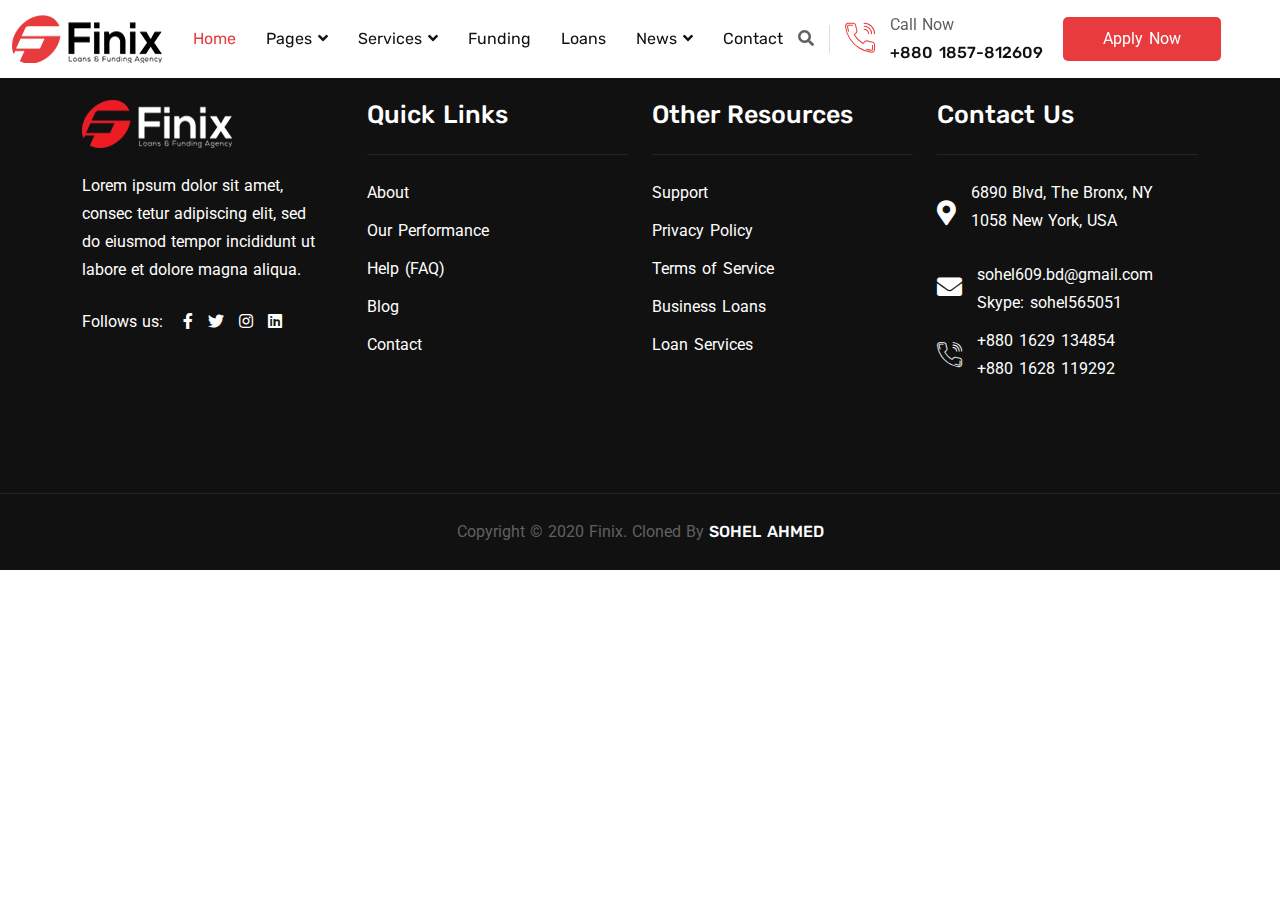
<file: 0.html>
<!DOCTYPE html>
<html lang="en">
  <head>
    <!-- Required meta tags -->
    <meta charset="utf-8" />
    <meta name="viewport" content="width=device-width, initial-scale=1" />

    <!-- Favicon -->
    <link rel="shortcut icon" href="./images/favicon.png" type="image/png" sizes="25x25"/>

    <!-- Fonts Link -->
    <link rel="preconnect" href="https://fonts.gstatic.com" />
    <link href="https://fonts.googleapis.com/css2?family=Roboto:wght@300;400&display=swap" rel="stylesheet"/>
    <link rel="preconnect" href="https://fonts.gstatic.com" />
    <link href="https://fonts.googleapis.com/css2?family=Rubik:wght@300;400;500;600;700&display=swap" rel="stylesheet"/>

    <!-- Fonts-icon Link -->
    <link rel="stylesheet" href="./assets/font-icon/flaticon.css" />
    <link rel="stylesheet" href="https://cdnjs.cloudflare.com/ajax/libs/font-awesome/5.15.1/css/all.min.css"/>

    <!-- Bootstrap CSS -->
    <link rel="stylesheet" href="https://stackpath.bootstrapcdn.com/bootstrap/5.0.0-alpha1/css/bootstrap.min.css"/>

    <!-- CSS Link -->
    <link rel="stylesheet" href="style.css" />
    <link rel="stylesheet" href="./assets/css/responsive.css">

    <title>Finix - Loans and Finding Agency</title>
  </head>
  <body data-spy="scroll" data-target=".navbar">
    <!-- Header Section -->
      <!-- Navigation -->
      <nav class="navbar navbar-expand-lg navbar-light nav-bg fixed-top shadow-sm">
        <div class="container-fluid">
          <a class="navbar-brand" href="index.html">
            <img src="./images/logo-dark.png" alt="Finix" class="img-fluid" />
          </a>
          <button class="navbar-toggler" type="button" data-toggle="collapse" data-target="#navbarSupportedContent" aria-controls="navbarSupportedContent" aria-expanded="false" aria-label="Toggle navigation">
            <span class="navbar-toggler-icon"></span>
          </button>
          <div class="collapse navbar-collapse" id="navbarSupportedContent">
            <ul class="navbar-nav nav-menu ml-auto mb-2 mb-lg-0">
              <li class="nav-item">
                <a class="nav-link active" aria-current="page" href="index.html">Home</a>
              </li>
              <li class="nav-item drop-btn">
                <a class="nav-link" href="#">Pages <i class="fas fa-angle-down"></i></a>
                <ul class="drop-content shadow">
                  <li><a href="about.html">About</a></li>
                  <li><a href="team.html">Team</a></li>
                  <li><a href="faq.html">FAQ</a></li>
                  <li><a href="gallery.html">Gallery</a></li>
                </ul>
              </li>
              <li class="nav-item drop-btn">
                <a class="nav-link" href="services.html">Services <i class="fas fa-angle-down"></i></a>
                <ul class="drop-content shadow">
                  <li><a href="services.html">Services</a></li>
                  <li><a href="single-service.html">Services Details</a></li>
                </ul>
              </li>
              <li class="nav-item">
                <a class="nav-link" href="#">Funding</a>
              </li>
              <li class="nav-item">
                <a class="nav-link" href="#">Loans</a>
              </li>
              <li class="nav-item drop-btn">
                <a class="nav-link" href="blog.html">News <i class="fas fa-angle-down"></i></a>
                <ul class="drop-content shadow">
                  <li><a href="blog.html">News Grid</a></li>
                  <li><a href="blog-post.html">News Details</a></li>
                </ul>
              </li>
              <li class="nav-item">
                <a class="nav-link" href="contact.html">Contact</a>
              </li>
            </ul>
            <div class="top-info d-lg-flex align-items-center">
              <div class="search-icon">
                <i class="fas fa-search"></i>
                <form action="#" class="search-form">
                  <input type="text" placeholder="Search" class="form-control search-input"/>
                  <button type="submit" class="search-submit">
                    <i class="fas fa-search"></i>
                  </button>
                </form>
              </div>
              <div class="call-button d-flex align-items-center">
                <div class="call-icon">
                  <i class="flaticon-telephone"></i>
                </div>
                <div class="call-info">
                  <span class="d-block">Call Now</span>
                  <a href="tel:+8801857812609">+880 1857-812609</a>
                </div>
              </div>
              <div class="apply-button">
                <a href="#" class="btn btn-default">Apply Now</a>
              </div>
            </div>
          </div>
        </div>
      </nav>
    <!-- Header Section -->

    <!-- footer section -->
    <footer class="footer-section">
      <!-- footer-top -->
      <div class="container">
        <div class="row section-padding">

          <!-- Single-widget -->
          <div class="col-lg-3 col-md-6 mb-lg-0 mb-4">
            <div class="widget widget-1">
              <img src="./images/logo-light.png" alt="logo" class="img-fluid">
              <p class="mt-4">Lorem ipsum dolor sit amet, consec tetur adipiscing elit, sed do eiusmod tempor incididunt ut labore et dolore magna aliqua.</p>
              <div class="footer-social d-flex mt-4">
                <p>Follows us:</p>
                <ul>
                  <li><a href="#"><i class="fab fa-facebook-f"></i></a></li>
                  <li><a href="#"><i class="fab fa-twitter"></i></a></li>
                  <li><a href="#"><i class="fab fa-instagram"></i></a></li>
                  <li><a href="#"><i class="fab fa-linkedin"></i></a></li>
                </ul>
              </div>
            </div>
          </div>

          <!-- Single-widget -->
          <div class="col-lg-3 col-md-6 mb-lg-0 mb-4">
            <div class="widget widget-2">
              <h3 class="widget-title">Quick Links</h3>
              <hr class="my-4">
              <ul>
                <li><a href="#">About</a></li>
                <li><a href="#">Our Performance</a></li>
                <li><a href="#">Help (FAQ)</a></li>
                <li><a href="#">Blog</a></li>
                <li><a href="#">Contact</a></li>
              </ul>
            </div>
          </div>

          <!-- Single-widget -->
          <div class="col-lg-3 col-md-6 mb-lg-0 mb-4">
            <div class="widget widget-3">
              <h3 class="widget-title">Other Resources</h3>
              <hr class="my-4">
              <ul>
                <li><a href="#">Support</a></li>
                <li><a href="#">Privacy Policy</a></li>
                <li><a href="#">Terms of Service</a></li>
                <li><a href="#">Business Loans</a></li>
                <li><a href="#">Loan Services</a></li>
              </ul>
            </div>
          </div>

          <!-- Single-widget -->
          <div class="col-lg-3 col-md-6 mb-lg-0 mb-4">
            <div class="widget widget-4">
              <h3 class="widget-title">Contact Us</h3>
              <hr class="my-4">
              <ul>
                <li class="d-flex align-items-center">
                  <div class="contact-icon">
                    <i class="fas fa-map-marker-alt"></i>
                  </div>
                  <div class="contact-info">
                    <p>6890 Blvd, The Bronx, NY 1058 New York, USA</p>
                  </div>
                </li>

                <li class="d-flex align-items-center">
                  <div class="contact-icon">
                    <i class="fas fa-envelope"></i>
                  </div>
                  <div class="contact-info">
                      <a href="mailto:sohel609.bd@gmail.com">sohel609.bd@gmail.com</a>
                      <a href="#">Skype: sohel565051</a>
                  </div>
                </li>

                <li class="d-flex align-items-center">
                  <div class="contact-icon">
                    <i class="flaticon-telephone"></i>
                  </div>
                  <div class="contact-info">
                      <a href="tel:+8801629134854">+880 1629 134854</a>
                      <a href="tel:+8801628119292">+880 1628 119292</a>
                  </div>
                </li>
              </ul>
            </div>
          </div>
        </div>
      </div>
      <hr class="m-0">
      <!-- footer-bottom -->
      <div class="copy-right text-center py-4">
        <p>Copyright &copy; 2020 Finix. Cloned By <a href="https://www.facebook.com/sohelahmed.a1/" target="_blank">SOHEL AHMED</a></p>
      </div>
    </footer>
    <!-- footer section -->

    <!-- Optional JavaScript -->
    <!-- Popper.js first, then Bootstrap JS -->
    <script src="https://cdn.jsdelivr.net/npm/popper.js@1.16.0/dist/umd/popper.min.js"></script>
    <script src="https://stackpath.bootstrapcdn.com/bootstrap/5.0.0-alpha1/js/bootstrap.min.js"></script>
  </body>
</html>
</file>
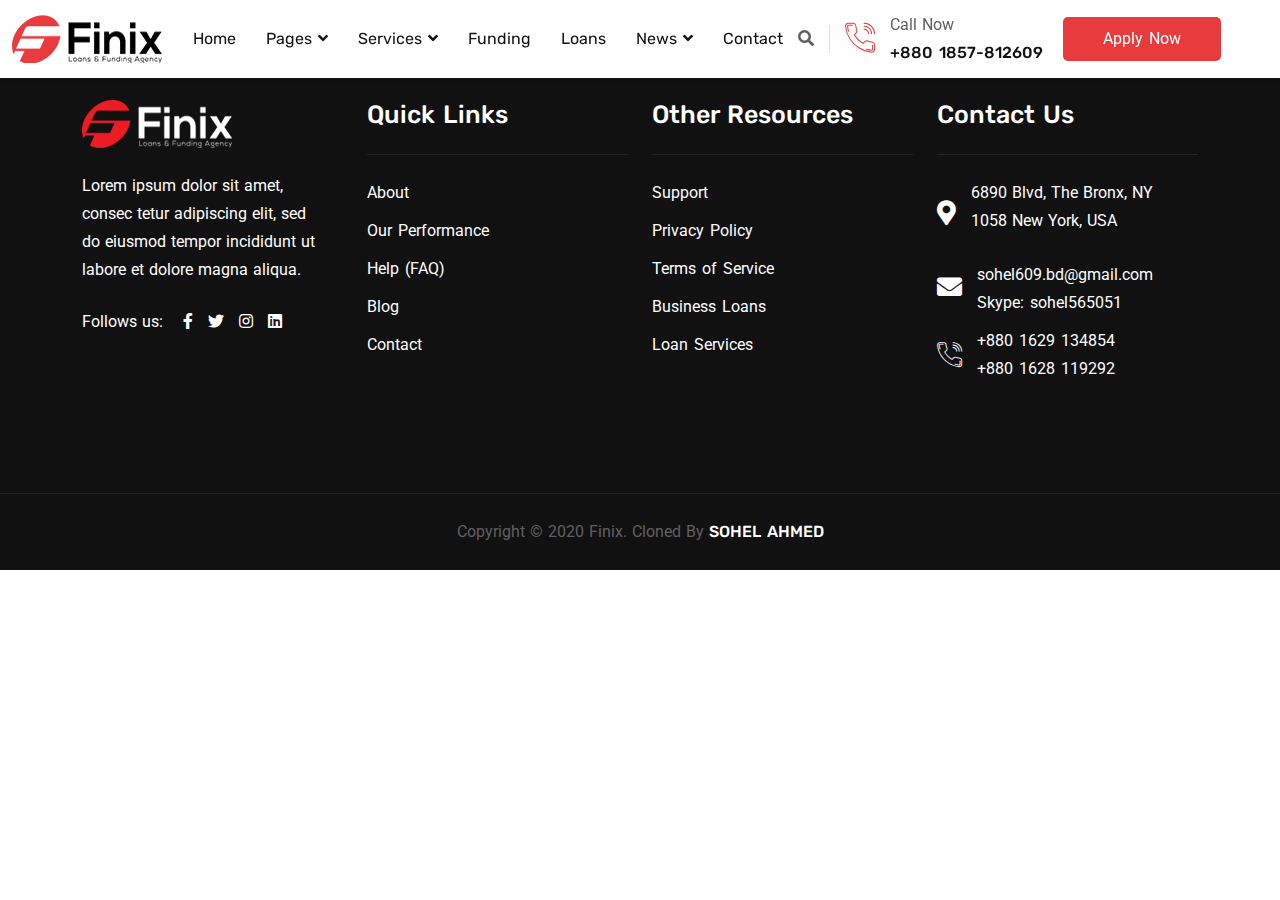
<file: about.html>
<!DOCTYPE html>
<html lang="en">
  <head>
    <!-- Required meta tags -->
    <meta charset="utf-8" />
    <meta name="viewport" content="width=device-width, initial-scale=1" />

    <!-- Favicon -->
    <link rel="shortcut icon" href="./images/favicon.png" type="image/png" sizes="25x25"/>

    <!-- Fonts Link -->
    <link rel="preconnect" href="https://fonts.gstatic.com" />
    <link href="https://fonts.googleapis.com/css2?family=Roboto:wght@300;400&display=swap" rel="stylesheet"/>
    <link rel="preconnect" href="https://fonts.gstatic.com" />
    <link href="https://fonts.googleapis.com/css2?family=Rubik:wght@300;400;500;600;700&display=swap" rel="stylesheet"/>

    <!-- Fonts-icon Link -->
    <link rel="stylesheet" href="./assets/font-icon/flaticon.css" />
    <link rel="stylesheet" href="https://cdnjs.cloudflare.com/ajax/libs/font-awesome/5.15.1/css/all.min.css"/>

    <!-- Bootstrap CSS -->
    <link rel="stylesheet" href="https://stackpath.bootstrapcdn.com/bootstrap/5.0.0-alpha1/css/bootstrap.min.css"/>

    <!-- CSS Link -->
    <link rel="stylesheet" href="style.css" />
    <link rel="stylesheet" href="./assets/css/responsive.css">

    <title>Finix - Loans and Finding Agency</title>
  </head>
  <body data-spy="scroll" data-target=".navbar">
    <!-- Header Section -->
      <!-- Navigation -->
      <nav class="navbar navbar-expand-lg navbar-light nav-bg fixed-top shadow-sm">
        <div class="container-fluid">
          <a class="navbar-brand" href="index.html">
            <img src="./images/logo-dark.png" alt="Finix" class="img-fluid" />
          </a>
          <button class="navbar-toggler" type="button" data-toggle="collapse" data-target="#navbarSupportedContent" aria-controls="navbarSupportedContent" aria-expanded="false" aria-label="Toggle navigation">
            <span class="navbar-toggler-icon"></span>
          </button>
          <div class="collapse navbar-collapse" id="navbarSupportedContent">
            <ul class="navbar-nav nav-menu ml-auto mb-2 mb-lg-0">
              <li class="nav-item">
                <a class="nav-link" aria-current="page" href="index.html">Home</a>
              </li>
              <li class="nav-item drop-btn">
                <a class="nav-link" href="#">Pages <i class="fas fa-angle-down"></i></a>
                <ul class="drop-content shadow">
                  <li><a href="about.html">About</a></li>
                  <li><a href="team.html">Team</a></li>
                  <li><a href="faq.html">FAQ</a></li>
                  <li><a href="gallery.html">Gallery</a></li>
                </ul>
              </li>
              <li class="nav-item drop-btn">
                <a class="nav-link" href="services.html">Services <i class="fas fa-angle-down"></i></a>
                <ul class="drop-content shadow">
                  <li><a href="services.html">Services</a></li>
                  <li><a href="single-service.html">Services Details</a></li>
                </ul>
              </li>
              <li class="nav-item">
                <a class="nav-link" href="#">Funding</a>
              </li>
              <li class="nav-item">
                <a class="nav-link" href="#">Loans</a>
              </li>
              <li class="nav-item drop-btn">
                <a class="nav-link" href="blog.html">News <i class="fas fa-angle-down"></i></a>
                <ul class="drop-content shadow">
                  <li><a href="blog.html">News Grid</a></li>
                  <li><a href="blog-post.html">News Details</a></li>
                </ul>
              </li>
              <li class="nav-item">
                <a class="nav-link" href="contact.html">Contact</a>
              </li>
            </ul>
            <div class="top-info d-lg-flex align-items-center">
              <div class="search-icon">
                <i class="fas fa-search"></i>
                <form action="#" class="search-form">
                  <input type="text" placeholder="Search" class="form-control search-input"/>
                  <button type="submit" class="search-submit">
                    <i class="fas fa-search"></i>
                  </button>
                </form>
              </div>
              <div class="call-button d-flex align-items-center">
                <div class="call-icon">
                  <i class="flaticon-telephone"></i>
                </div>
                <div class="call-info">
                  <span class="d-block">Call Now</span>
                  <a href="tel:+8801857812609">+880 1857-812609</a>
                </div>
              </div>
              <div class="apply-button">
                <a href="#" class="btn btn-default">Apply Now</a>
              </div>
            </div>
          </div>
        </div>
      </nav>
    <!-- Header Section -->

    <!-- footer section -->
    <footer class="footer-section">
      <!-- footer-top -->
      <div class="container">
        <div class="row section-padding">

          <!-- Single-widget -->
          <div class="col-lg-3 col-md-6 mb-lg-0 mb-4">
            <div class="widget widget-1">
              <img src="./images/logo-light.png" alt="logo" class="img-fluid">
              <p class="mt-4">Lorem ipsum dolor sit amet, consec tetur adipiscing elit, sed do eiusmod tempor incididunt ut labore et dolore magna aliqua.</p>
              <div class="footer-social d-flex mt-4">
                <p>Follows us:</p>
                <ul>
                  <li><a href="#"><i class="fab fa-facebook-f"></i></a></li>
                  <li><a href="#"><i class="fab fa-twitter"></i></a></li>
                  <li><a href="#"><i class="fab fa-instagram"></i></a></li>
                  <li><a href="#"><i class="fab fa-linkedin"></i></a></li>
                </ul>
              </div>
            </div>
          </div>

          <!-- Single-widget -->
          <div class="col-lg-3 col-md-6 mb-lg-0 mb-4">
            <div class="widget widget-2">
              <h3 class="widget-title">Quick Links</h3>
              <hr class="my-4">
              <ul>
                <li><a href="#">About</a></li>
                <li><a href="#">Our Performance</a></li>
                <li><a href="#">Help (FAQ)</a></li>
                <li><a href="#">Blog</a></li>
                <li><a href="#">Contact</a></li>
              </ul>
            </div>
          </div>

          <!-- Single-widget -->
          <div class="col-lg-3 col-md-6 mb-lg-0 mb-4">
            <div class="widget widget-3">
              <h3 class="widget-title">Other Resources</h3>
              <hr class="my-4">
              <ul>
                <li><a href="#">Support</a></li>
                <li><a href="#">Privacy Policy</a></li>
                <li><a href="#">Terms of Service</a></li>
                <li><a href="#">Business Loans</a></li>
                <li><a href="#">Loan Services</a></li>
              </ul>
            </div>
          </div>

          <!-- Single-widget -->
          <div class="col-lg-3 col-md-6 mb-lg-0 mb-4">
            <div class="widget widget-4">
              <h3 class="widget-title">Contact Us</h3>
              <hr class="my-4">
              <ul>
                <li class="d-flex align-items-center">
                  <div class="contact-icon">
                    <i class="fas fa-map-marker-alt"></i>
                  </div>
                  <div class="contact-info">
                    <p>6890 Blvd, The Bronx, NY 1058 New York, USA</p>
                  </div>
                </li>

                <li class="d-flex align-items-center">
                  <div class="contact-icon">
                    <i class="fas fa-envelope"></i>
                  </div>
                  <div class="contact-info">
                      <a href="mailto:sohel609.bd@gmail.com">sohel609.bd@gmail.com</a>
                      <a href="#">Skype: sohel565051</a>
                  </div>
                </li>

                <li class="d-flex align-items-center">
                  <div class="contact-icon">
                    <i class="flaticon-telephone"></i>
                  </div>
                  <div class="contact-info">
                      <a href="tel:+8801629134854">+880 1629 134854</a>
                      <a href="tel:+8801628119292">+880 1628 119292</a>
                  </div>
                </li>
              </ul>
            </div>
          </div>
        </div>
      </div>
      <hr class="m-0">
      <!-- footer-bottom -->
      <div class="copy-right text-center py-4">
        <p>Copyright &copy; 2020 Finix. Cloned By <a href="https://www.facebook.com/sohelahmed.a1/" target="_blank">SOHEL AHMED</a></p>
      </div>
    </footer>
    <!-- footer section -->

    <!-- Optional JavaScript -->
    <!-- Popper.js first, then Bootstrap JS -->
    <script src="https://cdn.jsdelivr.net/npm/popper.js@1.16.0/dist/umd/popper.min.js"></script>
    <script src="https://stackpath.bootstrapcdn.com/bootstrap/5.0.0-alpha1/js/bootstrap.min.js"></script>
  </body>
</html>
</file>
<file: assets/font-icon/flaticon.css>
/*
  	Flaticon icon font: Flaticon
  	Creation date: 21/12/2020 02:50
  	*/

@font-face {
  font-family: "Flaticon";
  src: url("./Flaticon.eot");
  src: url("./Flaticon.eot?#iefix") format("embedded-opentype"),
       url("./Flaticon.woff2") format("woff2"),
       url("./Flaticon.woff") format("woff"),
       url("./Flaticon.ttf") format("truetype"),
       url("./Flaticon.svg#Flaticon") format("svg");
  font-weight: normal;
  font-style: normal;
}

@media screen and (-webkit-min-device-pixel-ratio:0) {
  @font-face {
    font-family: "Flaticon";
    src: url("./Flaticon.svg#Flaticon") format("svg");
  }
}

[class^="flaticon-"]:before, [class*=" flaticon-"]:before,
[class^="flaticon-"]:after, [class*=" flaticon-"]:after {   
  font-family: Flaticon;
  font-style: normal;
}

.flaticon-telephone:before { content: "\f100"; }
.flaticon-guaranteed:before { content: "\f101"; }
.flaticon-speed:before { content: "\f102"; }
.flaticon-reliability:before { content: "\f103"; }
.flaticon-idea:before { content: "\f104"; }
.flaticon-talent:before { content: "\f105"; }
.flaticon-key:before { content: "\f106"; }
.flaticon-responsibility:before { content: "\f107"; }
.flaticon-agriculture:before { content: "\f108"; }
.flaticon-salary:before { content: "\f109"; }
.flaticon-loan:before { content: "\f10a"; }
.flaticon-education-cost:before { content: "\f10b"; }
.flaticon-loan-1:before { content: "\f10c"; }
.flaticon-loan-2:before { content: "\f10d"; }
.flaticon-right-arrow:before { content: "\f10e"; }
.flaticon-left-arrow:before { content: "\f10f"; }
.flaticon-user-experience:before { content: "\f110"; }
.flaticon-right-quote:before { content: "\f111"; }
</file>
<file: style.css>
/* Default style */
* {
  margin: 0;
  padding: 0;
}
body,
p,
input,
textarea {
  font-family: "Roboto", sans-serif;
  font-weight: 400;
  color: #606060;
  line-height: 1.75;
  word-spacing: 1px;
}
h1,
h2,
h3,
h4,
h5,
h6,
a,
label {
  font-family: "Rubik", sans-serif;
  font-weight: 500;
  color: #111;
  word-spacing: 2px;
}
h2 {
  font-size: 36px;
}
h3 {
  font-size: 25px;
}
h4 {
  font-size: 20px;
}
h5 {
  font-size: 16px;
}
a {
  text-decoration: none;
}
ul,
ol {
  list-style: none;
}
.btn:focus,
button:focus,
.form-control:focus,
.form-select:focus {
  outline: none;
  box-shadow: none;
  border-color: transparent;
}
.section-padding {
  padding: 100px 0;
}
.custom-bg {
  background-color: #fafbfc;
}
/* Default style */

/* Header-style */
.header-section {
  background-image: url(./images/main-banner2.jpg);
  background-repeat: no-repeat;
  background-size: cover;
  background-position: center center;
  background-attachment: fixed;
  height: 100vh;
  position: relative;
}
.header-section .container-fluid,
nav .container-fluid {
  width: 1470px;
}
/* Navigation */

/* dropdown */
.nav-bg {
  padding: 0;
  background-color: #fff;
  z-index: 999;
}
.nav-menu .nav-link {
  color: #111 !important;
  padding: 25px 15px !important;
  transition: all 0.4s;
}
.nav-menu .nav-link:hover,
.nav-menu .nav-link.active,
.drop-content .nav-link.active {
  color: #e83b3e !important;
}
.drop-btn {
  position: relative;
}
.drop-content {
  position: absolute;
  top: 120%;
  left: 0;
  background-color: #fff;
  width: 180px;
  padding: 0;

  opacity: 0;
  visibility: hidden;
  transition: all 0.7s;
}
.drop-btn:hover .drop-content {
  top: 95%;
  opacity: 1;
  visibility: visible;
}
.drop-content li a {
  display: block;
  color: #111;
  padding: 10px;
  transition: all 0.5s;
}
.drop-content li a:hover {
  color: #e83b3e;
  letter-spacing: 1px;
}
/* Navigation */
.search-icon {
  cursor: pointer;
  border-right: 1px solid #ddd;
  padding-right: 15px;
}
.search-form {
  display: none;
}
.call-button {
}
.call-icon {
}
.call-icon i {
  font-size: 30px;
  color: #e83b3e;
  padding: 0 15px;
}
.call-info {
}
.call-info span {
  color: #606060;
}
.call-info a {
  color: #111;
}
.apply-button {
  margin-left: 20px;
}
.btn-default {
  color: #fff !important;
  background-color: #e83b3e;
  padding: 10px 40px;
  border: 0;
  border-radius: 5px;
  cursor: pointer;
  position: relative;
  z-index: 1;
}
.btn-default::after {
  content: "";
  width: 0;
  height: 100%;
  position: absolute;
  top: 0;
  left: 0;
  background-color: #111;
  border-radius: 5px;
  z-index: -1;
  transition: all 0.4s;
}
.btn-default:hover::after {
  width: 100%;
}
/* Banner */
.banner-content {
  position: absolute;
  top: 50%;
  transform: translateY(-50%);
  max-width: 650px;
}
.banner-sub {
  font-size: 18px;
  font-weight: 400;
  color: #e83b3e;
}
.banner-title {
  font-size: 67px;
  margin: 18px 0;
}
.banner-text {
  font-size: 18px;
  color: #606060;
  margin-bottom: 30px;
  line-height: 1.75;
}
.banner-social {
  position: absolute;
  bottom: 20px;
}
.banner-social p {
  color: #606060;
  position: relative;
}
.banner-social p::after {
  content: "";
  width: 40px;
  height: 1px;
  background-color: #606060;
  position: absolute;
  top: 50%;
  right: -50px;
}
.banner-social ul {
  margin-left: 30px;
}
.banner-social ul li {
  display: inline-block;
  padding: 0 10px;
}
.banner-social ul li a {
  color: #111;
  transition: all 0.4s;
}
.banner-social ul li a:hover {
  color: #e83b3e;
}
/* Header-style */
/* About-style */
.about-shape {
  position: absolute;
  bottom: 0;
  right: 100px;
  background-image: url(./images/about-shape.png);
  background-repeat: no-repeat;
  background-size: contain;
  width: 200px;
  height: 200px;
}
.about-shape-text h3 {
  font-size: 70px;
  font-weight: 600;
  color: #e83b3e;
}
.about-shape-text p {
  font-weight: 600;
  color: #111;
}
.section-sub {
  font-weight: 400;
  color: #e83b3e;
}
.section-title {
  font-weight: 600;
  color: #111;
  line-height: 1.25;
  margin: 15px 0;
}
.section-text {
  color: #606060;
  word-spacing: 3px;
  line-height: 1.7;
}
.about-content p {
  font-size: 18px;
  color: #606060;
}
.about-content ul {
  padding: 0;
  margin: 20px 0;
}
.about-content ul li {
  font-size: 16px;
  color: #606060;
  margin-bottom: 10px;
}
.about-content ul li i {
  color: #e83b3e;
  margin-right: 10px;
}
/* About-style */
/* why-choose-style */
.play-btn {
  position: absolute;
  bottom: 65px;
  right: 250px;
}
.play-btn i {
  display: inline-block;
  font-size: 50px;
  background-color: #fff;
  color: #e73c3e;
  padding: 15px;
  border-radius: 50%;
  position: relative;
  transition: all 0.4s;
}
.play-btn i::after {
  content: "";
  position: absolute;
  top: 0;
  left: 0;
  width: 100%;
  height: 100%;
  background-color: #e73c3e;
  border-radius: 50%;
  transform: scale(0);
  animation: play-button 1.6s ease-out infinite;
}
.play-btn i:hover {
  background-color: #e73c3e;
  color: #fff;
}
@keyframes play-button {
  0%,
  35% {
    transform: scale(0);
    opacity: 1;
  }
  50% {
    transform: scale(1);
    opacity: 0.8;
  }
  100% {
    transform: scale(2);
    opacity: 0;
  }
}
.why-choose-single-item {
  background-color: #fff;
  padding: 50px 25px;
  border-radius: 3px;
  transition: all 0.6s;
}
.why-choose-single-item::after {
  content: "";
  width: 95%;
  height: 75%;
  background-color: #fdebeb;
  border-radius: 50%;
  position: absolute;
  top: -48%;
  left: 50%;
  transform: translateX(-50%);
}
.mar-top1 {
  margin-top: 25px;
}
.mar-top2 {
  margin-top: -25px;
}
.icon-area {
  position: relative;
  z-index: 1;
}
.icon-area i {
  display: inline-block;
  font-size: 45px;
  color: #e73c3e;
  background-color: #fff;
  width: 80px;
  height: 80px;
  line-height: 80px;
  border-radius: 50%;
  transition: all 0.4s;
}
.text-area h3 {
  color: #111;
  margin: 20px 0;
}
.text-area p {
  word-spacing: 2px;
  line-height: 1.75;
  color: #606060;
}
/* Hover effect */
.why-choose-single-item:hover {
  transform: translateY(-10px);
}
.why-choose-single-item:hover i {
  background-color: #e73c3e !important;
  color: #fff !important;
}
/* why-choose-style */
/* funding-style */
.step-timeline-area h2 {
  font-size: 36px;
  font-weight: 400;
}
.step-timeline {
  margin-left: 25px;
  padding-left: 50px;
}
.step-timeline::before {
  content: "";
  position: absolute;
  left: 0;
  top: 10px;
  width: 1px;
  height: calc(100% - 100px);
  background-color: #e73c3e;
}
.step-timeline li {
  position: relative;
}
.step-timeline li::before {
  content: attr(data-count);
  position: absolute;
  top: 0;
  left: -70px;
  width: 40px;
  height: 40px;
  line-height: 40px;
  text-align: center;
  background-color: #fff;
  color: #e73c3e;
  font-size: 23px;
  border: 1px solid #e73c3e;
  border-radius: 50%;
}
.step-timeline h3 {
  font-weight: 500;
}
.step-timeline p {
  color: #606060;
  line-height: 1.75;
  word-spacing: 1px;
}
/* form area */
.calculation-form-area {
  background-color: #fdebeb;
}
.calculation-form label {
  color: #606060;
}
.form-input {
  padding: 15px;
  border: none;
  border-radius: 0;
}
.select-input {
  padding: 15px;
  height: auto;
  border: none;
  color: #606060;
}
/* funding-style */
/* Business-call */
.solution-item {
  background-color: #e73c3e;
  padding: 65px 50px;
  border-radius: 8px;
}
.solution-content::after {
  content: "";
  position: absolute;
  top: 0;
  right: 0;
  width: 1px;
  height: 100%;
  background-color: #ddd;
}
.solution-item h2 {
  font-weight: 400;
  color: #fff;
  line-height: 1.5;
}
.solution-info i {
  display: inline-block;
  width: 80px;
  height: 80px;
  line-height: 80px;
  background-color: #fff;
  text-align: center;
  color: #e73c3e;
  border-radius: 50%;
  margin-right: 15px;
}
/* Business-call */
/* company-value style */
.value-icon i {
  font-size: 45px;
  color: #e73c3e;
}
/* company-value style */
/* service-style */
/* button */
.tab-btn-icon i {
  display: inline-block;
  font-size: 35px;
  color: #111;
  background-color: #fff;
  width: 65px;
  height: 65px;
  line-height: 65px;
  border-radius: 50%;
  text-align: center;
  box-shadow: 0 0 20px #e9e9e9;
}
.tab-btn-text h4 {
  font-size: 19px;
  margin-top: 10px;
}
#pills-tab a {
  position: relative;
}
#pills-tab a::after {
  content: "";
  position: absolute;
  bottom: -18px;
  left: 0;
  width: 0;
  height: 3px;
  background-color: #e73c3e;
  transition: all 0.4s;
}
#pills-tab a.active i {
  color: #e73c3e;
}
#pills-tab a.active::after {
  width: 100%;
}
/* button */
/* tab-contant */
.tab-list li {
  margin-bottom: 10px;
  position: relative;
}
.tab-list li::before {
  content: "";
  position: absolute;
  left: -25px;
  top: 50%;
  transform: translateY(-50%);
  height: 10px;
  width: 10px;
  background-color: #e73c3e;
  border-radius: 50%;
}
/* tab-contant */
/* service-style */
/* Testimonial-style */
.custom-indicators {
  top: 50%;
  right: 50px !important;
  transform: translateY(-40%);
  display: block;
  margin: 0;
  left: auto;
}
.custom-indicators li {
  position: relative;
  width: 20px;
  height: 20px;
  border-radius: 50%;
  border: 1px solid #111;
  opacity: 1;
  margin: 20px 0;
  transition: all 0.4s;
}
.custom-indicators li span {
  position: absolute;
  top: 50%;
  left: 50%;
  transform: translate(-50%, -50%);
  display: inline-block;
  width: 10px;
  height: 10px;
  background: #e73c3e;
  border-radius: 50%;
  border: 0;
  opacity: 0;
  transition: all 0.4s;
}
.custom-indicators li:hover,
.custom-indicators li.active {
  border-color: #e73c3e;
}
.custom-indicators li:hover span,
.custom-indicators li.active span {
  opacity: 1;
}
.clients-comment {
  font-family: "Rubik", sans-serif;
  font-size: 24px;
  color: #111;
  line-height: 1.5;
  word-spacing: 2px;
}
.carousel-tect-content .profile h5 {
  color: #e73c3e;
}
.carousel-img i {
  display: inline-block;
  position: absolute;
  bottom: 45px;
  left: 100px;
  font-size: 50px;
  background-color: #fff;
  color: #e73c3e;
  height: 80px;
  width: 80px;
  line-height: 80px;
  text-align: center;
  border-radius: 50%;
  transition: all 0.4s;
}
.carousel-img i:hover {
  color: #fff;
  background-color: #e73c3e;
}
/* Testimonial-style */
/* Team-style */
.member-social-icons {
  bottom: 0;
  left: 0;
  margin: 0;
  padding: 0;
  width: 100%;
  text-align: center;
}
.member-social-icons li {
  display: inline-block;
  padding: 0 3px;
  transform: translateY(40px);
  transition: 0.4s ease-in-out;
}
.member-social-icons li:nth-child(1) {
  transition-delay: 0.1s;
}
.member-social-icons li:nth-child(2) {
  transition-delay: 0.2s;
}
.member-social-icons li:nth-child(3) {
  transition-delay: 0.3s;
}
.member-social-icons li:nth-child(4) {
  transition-delay: 0.4s;
}
.single-team-member:hover li {
  transform: translateY(-30px);
}
.member-social-icons li a {
  display: inline-block;
  font-size: 20px;
  width: 35px;
  height: 35px;
  line-height: 35px;
  text-align: center;
  background-color: #fafbfc;
  color: #111;
  border-radius: 50%;
  transition: all 0.4s;
}
.member-social-icons li a:hover {
  background-color: #e73c3e;
  color: #fafbfc;
}
.member-name {
  color: #e73c3e;
  margin-bottom: 5px;
}
/* Team-style */
/* Blog-style */
.post-date {
  font-weight: 400;
  color: #e73c3e;
}
.post-title {
  transition: all 0.4s;
}
.post-title:hover {
  color: #e73c3e;
}
.read-more {
  transition: all 0.4s;
}
.single-blog-post:hover .read-more {
  color: #e73c3e;
  letter-spacing: 1px;
}
/* Blog-style */
/* footer-style */
.footer-section {
  background-color: #111;
}
/* footer-top */
.widget p {
  color: #fff;
  padding-right: 15px;
}
.footer-social ul {
  padding: 0;
}
.footer-social ul li {
  display: inline-block;
  padding: 0 5px;
}
.footer-social ul li a {
  color: #fff;
  transition: all 0.4s;
}
.footer-social ul li a:hover {
  color: #e83b3e;
}
.widget-title {
  color: #fff;
}
.widget-2 ul,
.widget-3 ul,
.widget-4 ul {
  padding: 0;
  margin: 0;
}
.widget-2 ul li,
.widget-3 ul li,
.widget-4 ul li {
  padding-bottom: 10px;
}
.widget-2 ul li a,
.widget-3 ul li a,
.widget-4 ul li a {
  display: block;
  font-family: "Roboto", sans-serif;
  font-weight: 400;
  color: #fff;
  transition: all 0.4s;
}
.widget-2 ul li a:hover,
.widget-3 ul li a:hover,
.widget-4 ul li a:hover {
  color: #e73c3e;
  letter-spacing: 1px;
}

.contact-icon i {
  font-size: 25px;
  color: #fff;
  display: inline-block;
  margin-right: 15px;
}
/* footer-bottom */
.copy-right p {
  margin: 0;
}
.copy-right a {
  color: #fff;
  transition: all 0.4s;
}
.copy-right a:hover {
  color: #e73c3e;
}
/* footer-style */
</file>
<file: assets/css/responsive.css>
/* XX-Large devices (larger desktops, 1400px and up) */
@media (min-width: 1400px) { ... }

/* X-Large devices (large desktops, 1200px and up) */
@media (min-width: 1200px) { ... }

/* Large devices (desktops, 992px and up) */
@media (min-width: 992px) { ... }

/* Medium devices (tablets, 768px and up) */
@media (min-width: 768px) { ... }

/* Small devices (landscape phones, 576px and up) */
@media (min-width: 576px) { ... }
</file>
